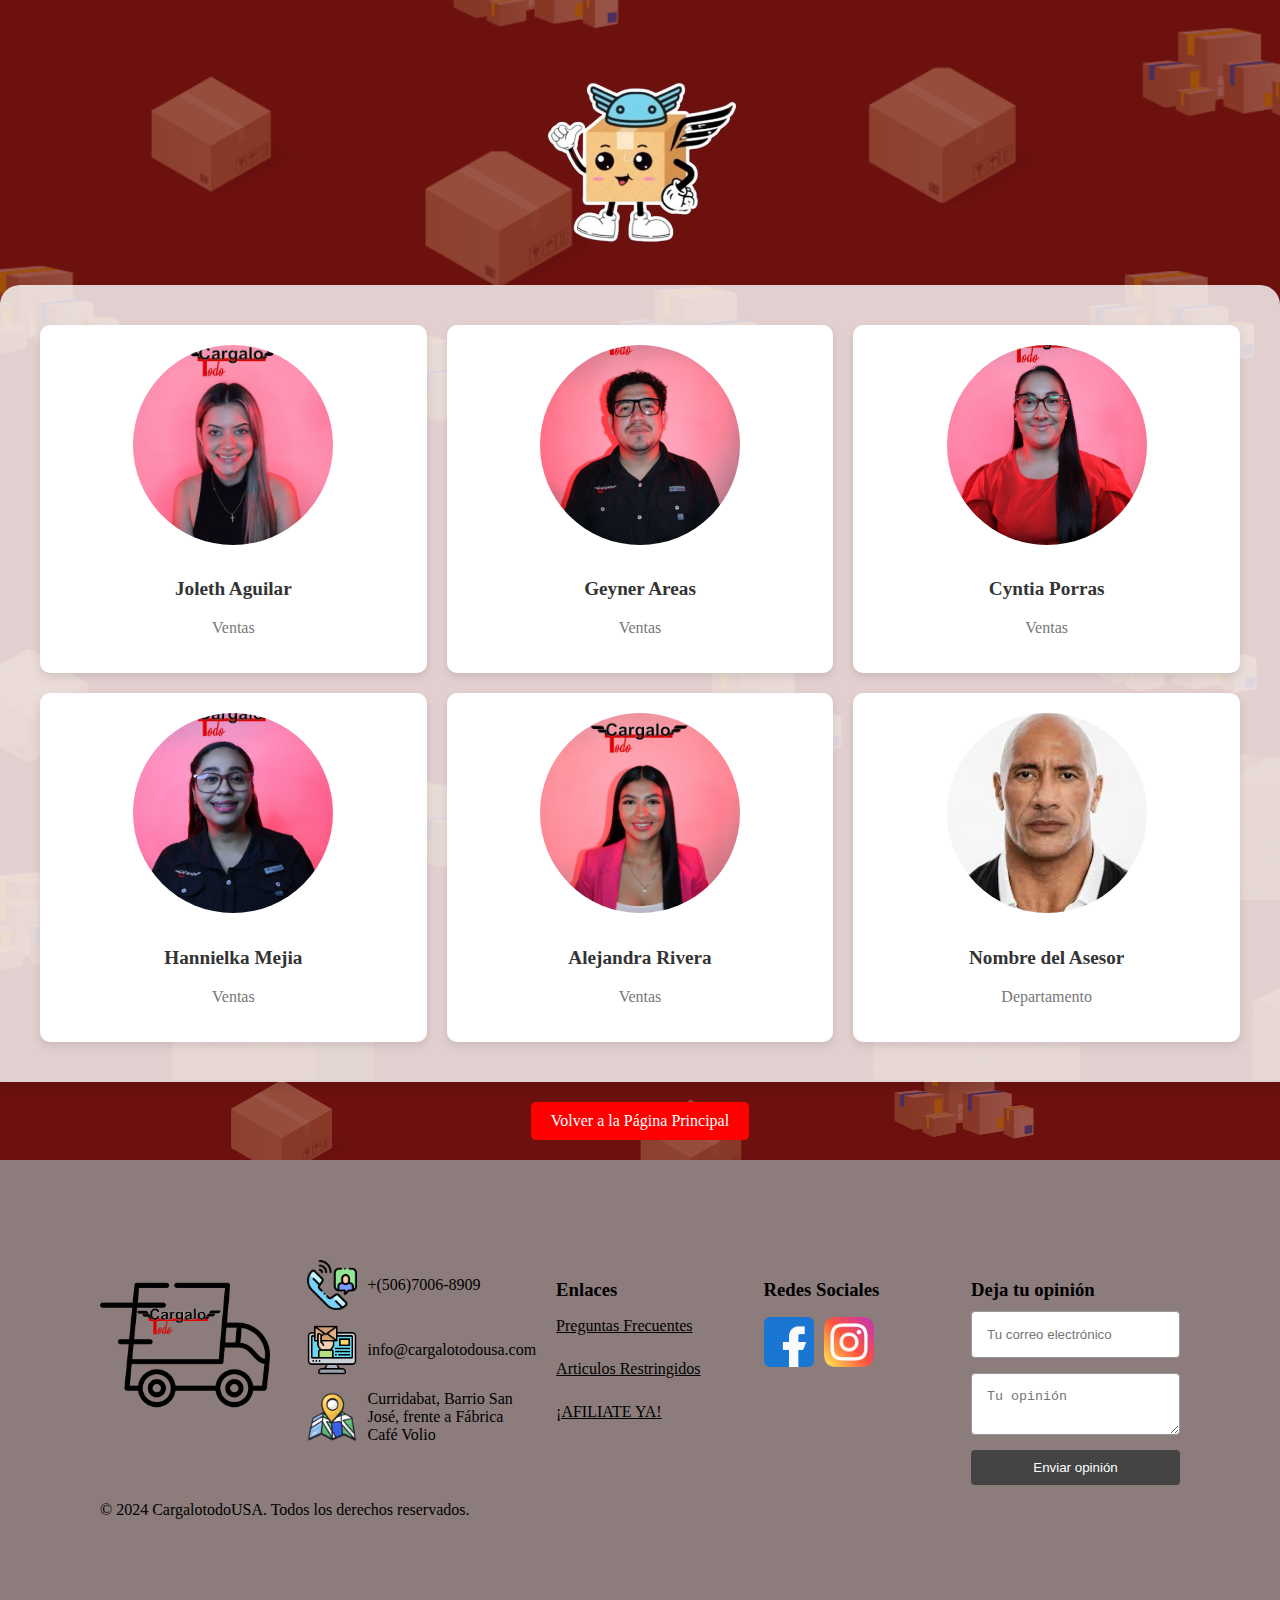
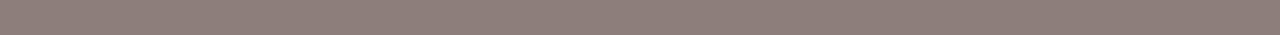
<file: asesores.html>
<!DOCTYPE html>
<html lang="en">
<head>
    <meta charset="UTF-8">
    <meta name="viewport" content="width=device-width, initial-scale=1.0">
    <title>Asesores CargalotodoUSA</title>
    <link rel="stylesheet" href="asesores.css">
    <link rel="stylesheet" href="asesoresresponsive.css">
</head>
<body>
    <div class="advisors-section">
        <div class="title-section">
            <img src="img cargalito/cargalito VERDADERO.png" alt="Logo Cargaloto" class="bouncing-logo">
        </div>
        <div class="advisors-container">
            <!-- Cards de asesores aquí -->
            <div class="advisor-card">
                <img src="img asesores/Joleth.jpg" alt="Foto de Asesor" class="advisor-photo">
                <h3 class="advisor-name">Joleth Aguilar</h3>
                <p class="advisor-department">Ventas</p>
            </div>
            <div class="advisor-card">
                <img src="img asesores/Geiner.jpg" alt="Foto de Asesor" class="advisor-photo">
                <h3 class="advisor-name">Geyner Areas</h3>
                <p class="advisor-department">Ventas</p>
            </div>
            <div class="advisor-card">
                <img src="img asesores/Cyntia.jpg" alt="Foto de Asesor" class="advisor-photo">
                <h3 class="advisor-name">Cyntia Porras</h3>
                <p class="advisor-department">Ventas</p>
            </div>
            <div class="advisor-card">
                <img src="img asesores/Hannielka.jpg" alt="Foto de Asesor" class="advisor-photo">
                <h3 class="advisor-name">Hannielka Mejia</h3>
                <p class="advisor-department">Ventas</p>
            </div>
            <div class="advisor-card">
                <img src="img asesores/alejandra.jpg" alt="Foto de Asesor" class="advisor-photo">
                <h3 class="advisor-name">Alejandra Rivera</h3>
                <p class="advisor-department">Ventas</p>
            </div>
            <div class="advisor-card">
                <img src="img asesores/descarga.jpeg" alt="Foto de Asesor" class="advisor-photo">
                <h3 class="advisor-name">Nombre del Asesor</h3>
                <p class="advisor-department">Departamento</p>
            </div>
            
        </div>
    </div>

    <a href="index.html" class="back-button" style="text-align: center;">Volver a la Página Principal</a>

    <footer class="footer">
        <div class="footer-content">
            <div class="footer-logo">
                <img src="img footer/logo con camion.png" alt="Logo" />
            </div>
            <div class="footer-contact">
                <div class="contact-item">
                    <img src="img footer/llamada-telefonica.png" alt="Teléfono" />
                    <span>+(506)7006-8909</span>
                </div>
                <div class="contact-item">
                    <img src="img footer/email.png" alt="Email" />
                    <span>info@cargalotodousa.com</span>
                </div>
                <div class="contact-item">
                    <img src="img footer/location.png" alt="Ubicación" />
                    <span>Curridabat, Barrio San José, frente a Fábrica Café Volio</span>
                </div>
            </div>
            <div class="footer-links">
                <h3>Enlaces</h3>
                <ul>
                    <li><a href="preguntas.html">Preguntas Frecuentes</a></li>
                    <li><a href="productos.html">Articulos Restringidos</a></li>
                    <li><a href="registro.html">¡AFILIATE YA!</a></li>
                </ul>
            </div>
            <div class="footer-social">
                <h3>Redes Sociales</h3>
                <ul>
                    <li><a href="https://www.facebook.com/cargalotodousa/"><img src="img footer/facebook.png" alt="Facebook" /></a></li>
                    
                    <li><a href="https://www.instagram.com/cargalotodousa/"><img src="img footer/instagram.png" alt="Instagram" /></a></li>
                </ul>
            </div>
            <div class="footer-feedback">
                <h3>Deja tu opinión</h3>
                <form id="feedback-form">
                    <input type="email" placeholder="Tu correo electrónico" required />
                    <textarea placeholder="Tu opinión" required></textarea>
                    <button type="submit">Enviar opinión</button>
                </form>
            </div>
        </div>
        <div class="footer-copyright">
            <p>© 2024 CargalotodoUSA. Todos los derechos reservados.</p>
        </div>
    </footer>
</body>
</html>
</file>
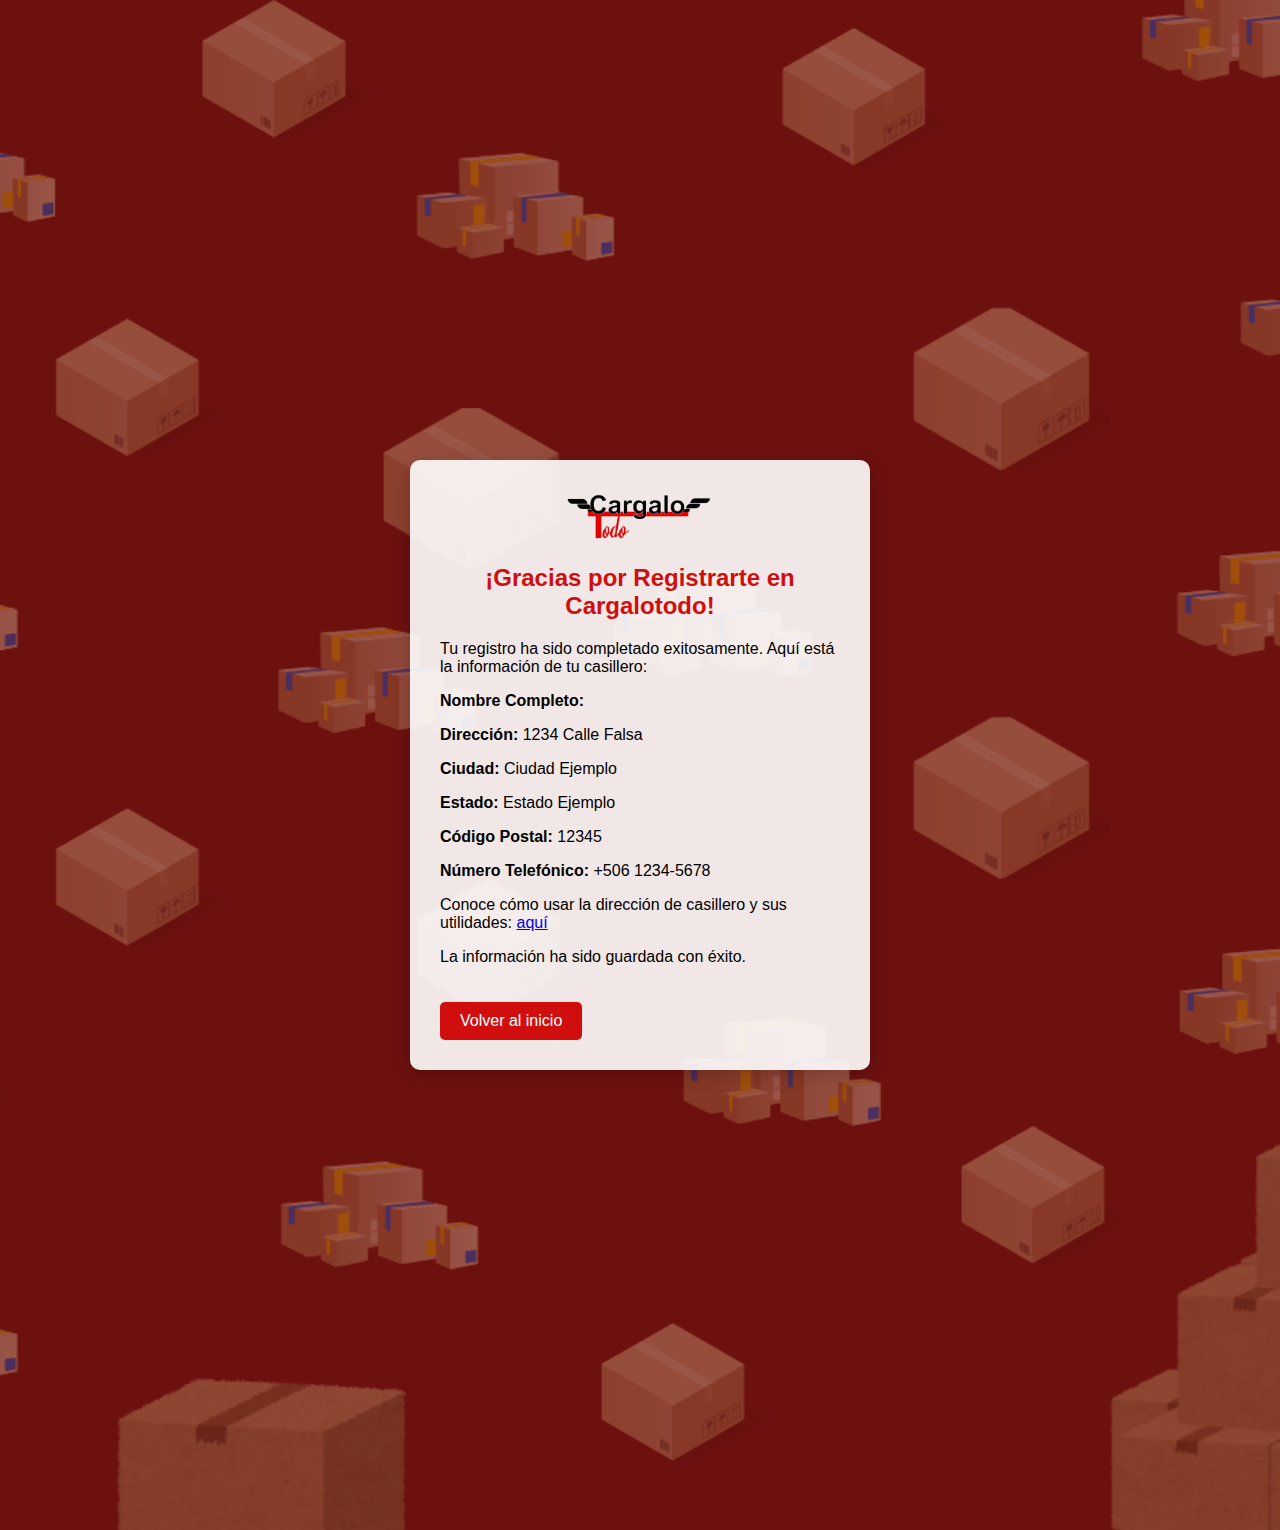
<file: confirmacion.html>
<!DOCTYPE html>
<html lang="es">
<head>
    <meta charset="UTF-8">
    <meta name="viewport" content="width=device-width, initial-scale=1.0">
    <title>Confirmación - Paso 4</title>
    <link rel="stylesheet" href="iniciosesion.css">
    <link rel="stylesheet" href="iniciosesionresponsive.css">
</head>
<body>
    <div class="login-container">
        <a href="index.html"><img src="img LOGO/LOGO-CARGA-TODO-28nov19 (1).png" alt="Logo de la Empresa" class="company-logo"></a>
        <h2>¡Gracias por Registrarte en Cargalotodo!</h2>

        <p>Tu registro ha sido completado exitosamente. Aquí está la información de tu casillero:</p>
        <div class="casillero-info">
            <p><strong>Nombre Completo:</strong> <span id="userFullName"></span></p>
            <p><strong>Dirección:</strong> 1234 Calle Falsa</p>
            <p><strong>Ciudad:</strong> Ciudad Ejemplo</p>
            <p><strong>Estado:</strong> Estado Ejemplo</p>
            <p><strong>Código Postal:</strong> 12345</p>
            <p><strong>Número Telefónico:</strong> +506 1234-5678</p>
        </div>

        <p>Conoce cómo usar la dirección de casillero y sus utilidades: <a href="preguntas.html">aquí</a></p>
        <p>La información ha sido guardada con éxito.</p>

        <a href="iniciosesion.html" class="volver">Volver al inicio</a>
    </div>

    <script src=>
        // Recuperar los datos del usuario de localStorage
const userData = JSON.parse(localStorage.getItem('userData'));

if (userData) {
    // Mostrar el nombre completo del usuario
    document.getElementById('userFullName').innerText = `${userData.firstName} ${userData.lastName1} ${userData.lastName2}`;
}

document.getElementById('returnHome').addEventListener('click', function() {
    window.location.href = 'index.html';
});
    </script>
    
</body>
</html>
</file>
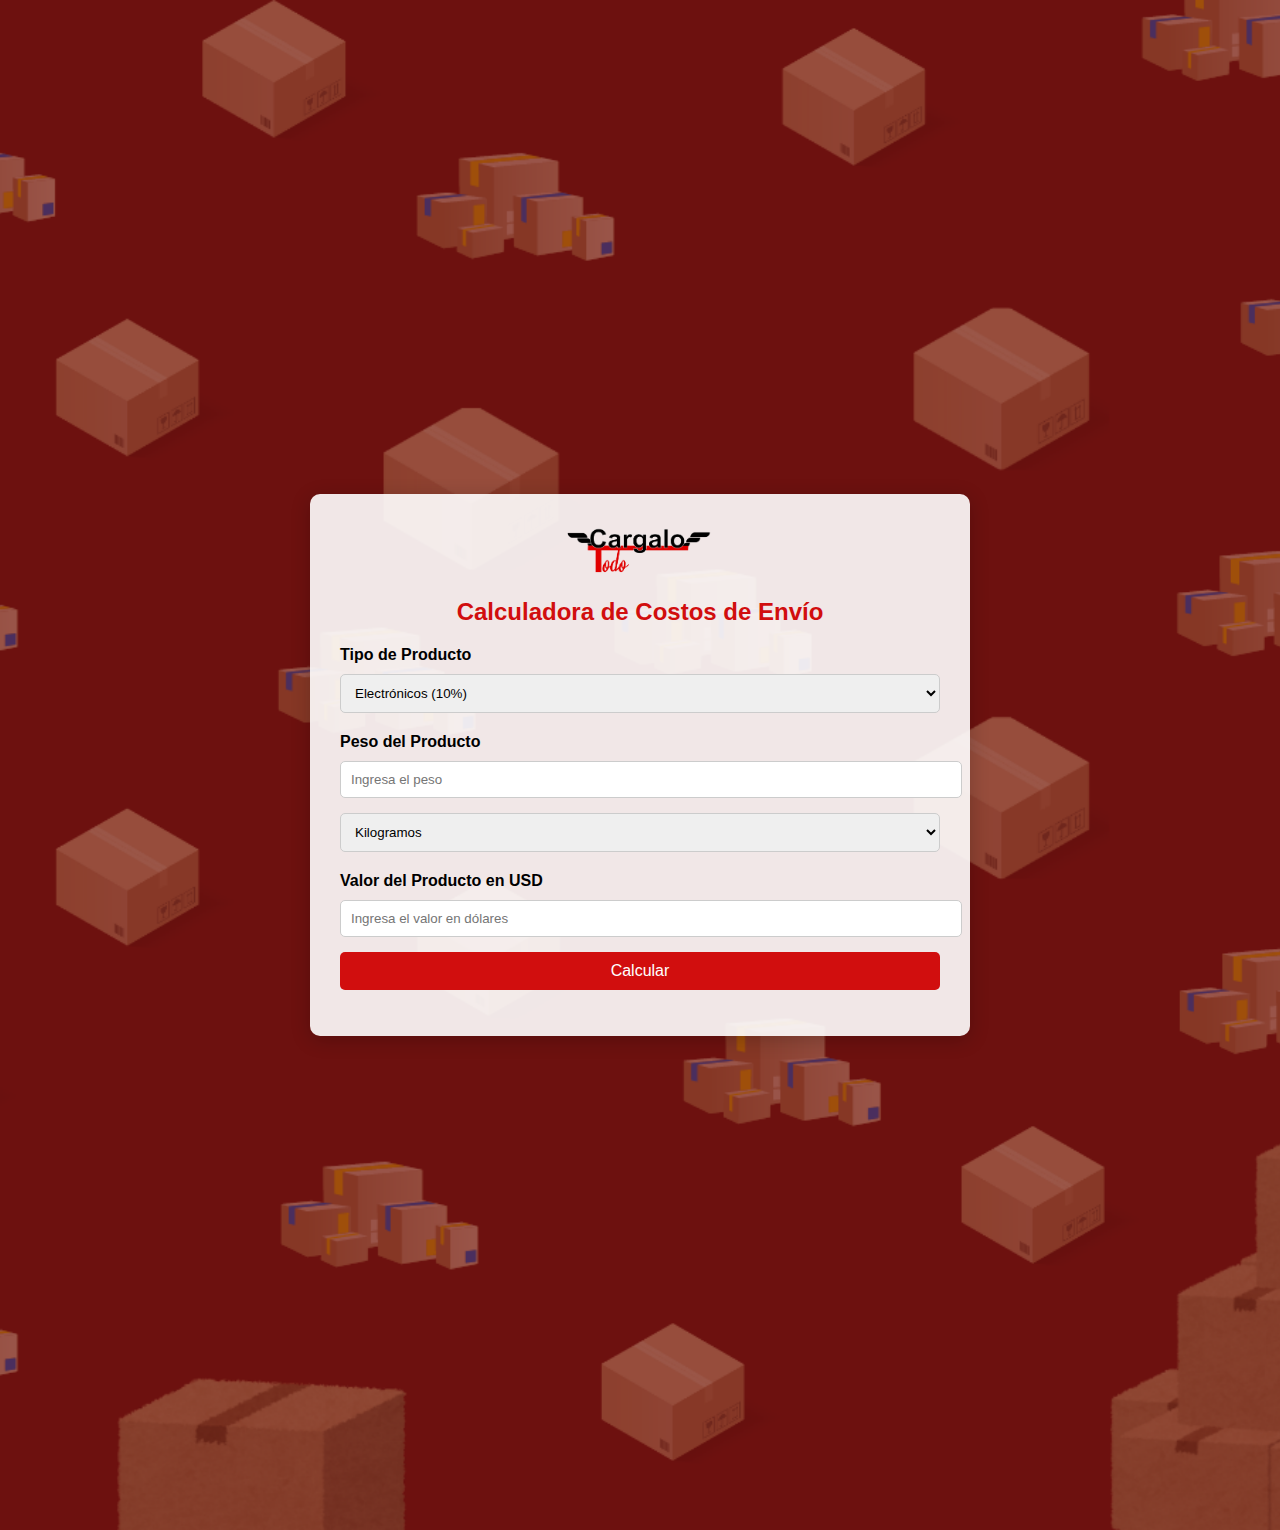
<file: cotizar.html>
<!DOCTYPE html>
<html lang="es">
<head>
    <meta charset="UTF-8">
    <meta name="viewport" content="width=device-width, initial-scale=1.0">
    <title>Calculadora de Envío</title>
    <link rel="stylesheet" href="iniciosesion.css">
    <link rel="stylesheet" href="iniciosesionresponsive.css">
    <style>
        
    </style>
</head>
<body>

    

    <!-- Calculadora de Envío -->
    <div class="calculator-container">
        <a href="ofc.html"><img src="img LOGO/LOGO-CARGA-TODO-28nov19 (1).png" alt="Logo de la Empresa" class="company-logo"></a>
        <h2>Calculadora de Costos de Envío</h2>
        <form id="shippingCalculator">
            <div class="form-group">
                <label for="productType">Tipo de Producto</label>
                <select id="productType">
                    <option value="10">Electrónicos (10%)</option>
                    <option value="15">Ropa (15%)</option>
                    <option value="20">Calzado (20%)</option>
                    <option value="25">Juguetes (25%)</option>
                    <option value="30">Herramientas (30%)</option>
                    <!-- Agrega más opciones según necesites -->
                </select>
            </div>

            <div class="form-group">
                <label for="weight">Peso del Producto</label>
                <input type="number" id="weight" placeholder="Ingresa el peso" min="0" step="any" required>
                <select id="weightUnit">
                    <option value="kg">Kilogramos</option>
                    <option value="lb">Libras</option>
                </select>
            </div>

            <div class="form-group">
                <label for="productValue">Valor del Producto en USD</label>
                <input type="number" id="productValue" placeholder="Ingresa el valor en dólares" min="0" step="any" required>
            </div>

            <button type="button" onclick="calculateShipping()">Calcular</button>

            <p id="result" class="message"></p>
        </form>
    </div>

    <!-- Footer -->
   

    <script>
        function calculateShipping() {
    const productType = document.getElementById('productType').value;
    let weight = parseFloat(document.getElementById('weight').value);
    const weightUnit = document.getElementById('weightUnit').value;
    const productValue = parseFloat(document.getElementById('productValue').value);

    // Convertir peso a kilogramos si está en libras
    if (weightUnit === 'lb') {
        weight = weight * 0.453592; // 1 libra = 0.453592 kilogramos
    }

    const taxRate = parseFloat(productType) / 100;
    const shippingCost = (weight * 10) + (productValue * taxRate); // Fórmula para el costo de envío

    // Asegúrate de que esta línea esté correcta
    document.getElementById('result').innerText = `Costo estimado de envío: $${shippingCost.toFixed(2)} USD`;
}
    </script>
</body>
</html>
</file>
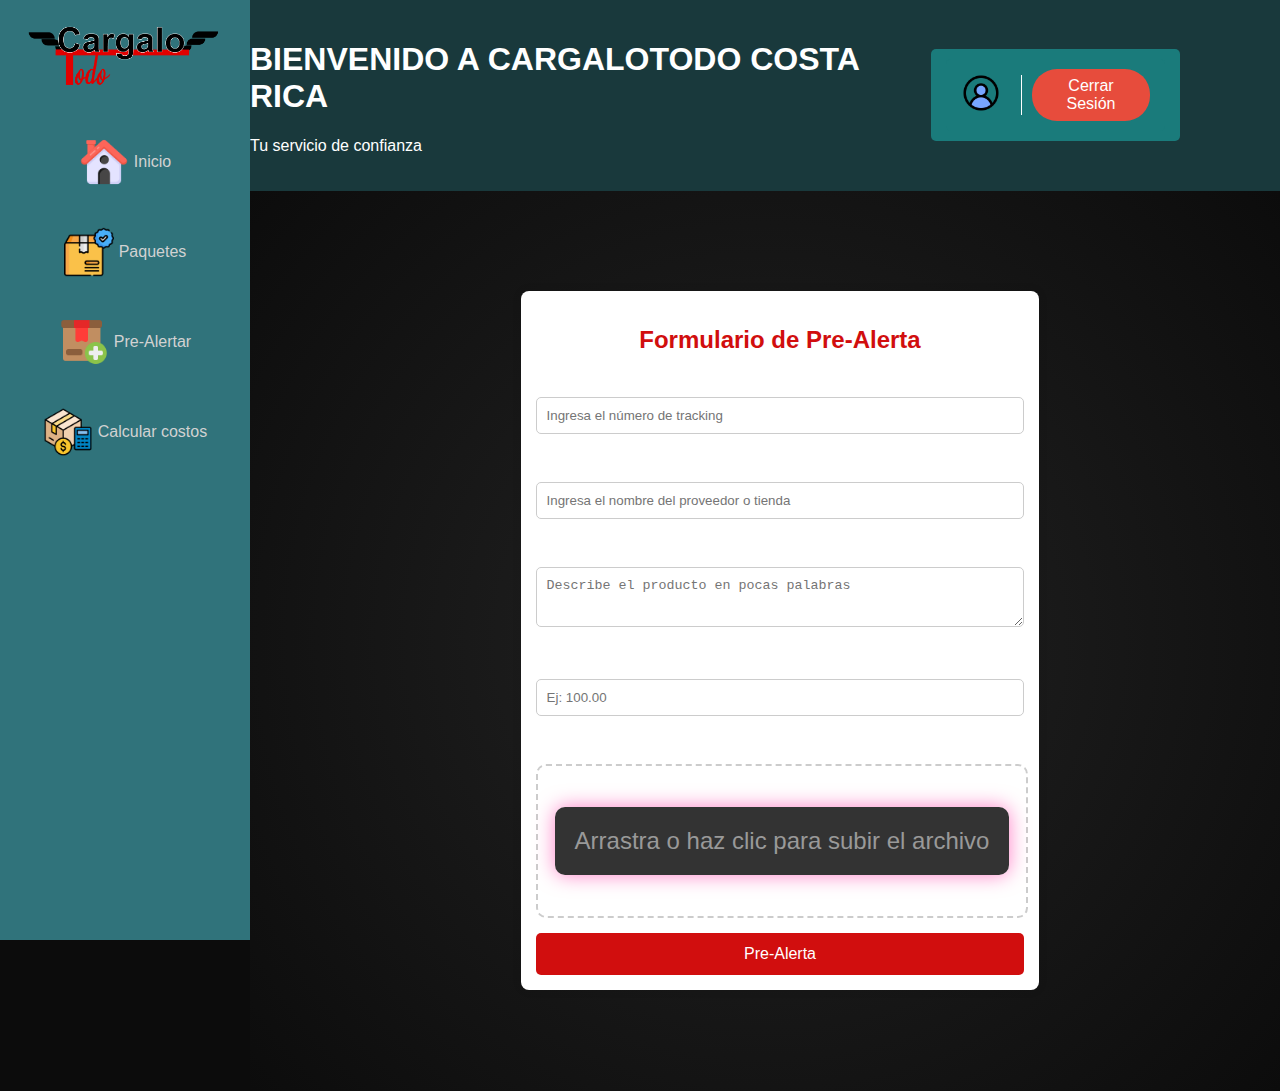
<file: futurista.html>
<!DOCTYPE html>
<html lang="en">
<head>
  <meta charset="UTF-8">
  <meta name="viewport" content="width=device-width, initial-scale=1.0">
  <title>Futuristic Tracking</title>
  <link rel="stylesheet" href="futurista.css">
</head>
<body>
   <!-- parte de arriba -->
   <div class="contact-bar">
       <div class="welcome-text">
           <h1 >BIENVENIDO A CARGALOTODO COSTA RICA</h1>
           <p>Tu servicio de confianza</p>
       </div>
       <div class="user-info">
        <div class="user-info">
          <div class="user-details" onclick="window.location.href='mi_cuenta.html'"> <!-- Cambiado para que lleve a "mi cuenta" -->
              <img src="img paginauser/user.png" alt="User Photo" class="user-photo">
              <span></span>
          </div>
          <div class="separator"></div>
          <button class="logout-button" onclick="confirmLogout()">Cerrar Sesión</button> <!-- Cambiado para usar confirmLogout -->
      </div>
       </div>
   </div>

    <div class="side-navbar">
        <!-- Logo en la parte superior -->
        <div class="navbar-logo">
          <img src="img LOGO/LOGO-CARGA-TODO-28nov19 (1).png" alt="Logo">
        </div>
        <!-- Opciones del menú -->
        <div class="navbar-item">
          <img src="img paginauser/casa seccion inicio.png" alt="Home">
          <span>Inicio</span>
        </div>
        <div class="navbar-item">
          <img src="img paginauser/paquete seccion.png" alt="Tracking">
          <span>Paquetes</span>
        </div>
        <div class="navbar-item">
          <img src="img paginauser/prealertar seccion.png" alt="History">
          <span>Pre-Alertar</span>
        </div>
        <div class="navbar-item">
          <img src="img paginauser/cotizar.png" alt="Help">
          <span>Calcular costos</span>
        </div>
      </div>
      

  <div class="content">
    <section class="robot-section" id="home">
      <div class="robot-text">
        <div class="form-container">
          <h2>Formulario de Pre-Alerta</h2>
          
              <label for="tracking">Número de Tracking</label>
              <input type="text" id="tracking" name="tracking" placeholder="Ingresa el número de tracking" required>
  
              <label for="proveedor">Proveedor o Tienda de Compra</label>
              <input type="text" id="proveedor" name="proveedor" placeholder="Ingresa el nombre del proveedor o tienda" required>
  
              <label for="descripcion">Breve Descripción del Producto</label>
              <textarea id="descripcion" name="descripcion" placeholder="Describe el producto en pocas palabras" required></textarea>
  
              <label for="valor">Valor Declarado (en dólares)</label>
              <input type="number" id="valor" name="valor" placeholder="Ej: 100.00" step="0.01" required>
  
              <form action="#" method="post" enctype="multipart/form-data">
                  <label for="factura">Subir Documento/Foto de Factura</label>
                  <div class="file-upload">
                      <input type="file" id="factura" name="factura" accept=".jpg, .jpeg, .png, .pdf" required onchange="previewImage(event)">
                      <p>Arrastra o haz clic para subir el archivo</p>
                  </div>
                  
                  <!-- Vista previa de la imagen -->
                  <img id="preview" alt="Vista previa de la imagen"/>
      
  
              <button type="submit">Pre-Alerta</button>
          </form>
      </div>
  
      <script>
          // Función para mostrar la vista previa de la imagen seleccionada
          function previewImage(event) {
              var preview = document.getElementById('preview');
              var file = event.target.files[0];
              var reader = new FileReader();
  
              reader.onload = function() {
                  preview.src = reader.result;
                  preview.style.display = 'block';
              };
  
              if (file) {
                  reader.readAsDataURL(file);
              }
          }
      </script>

      </div>
    </section>
  </div>
  <script src="futurista.js"></script>
</body>
</html>
</file>
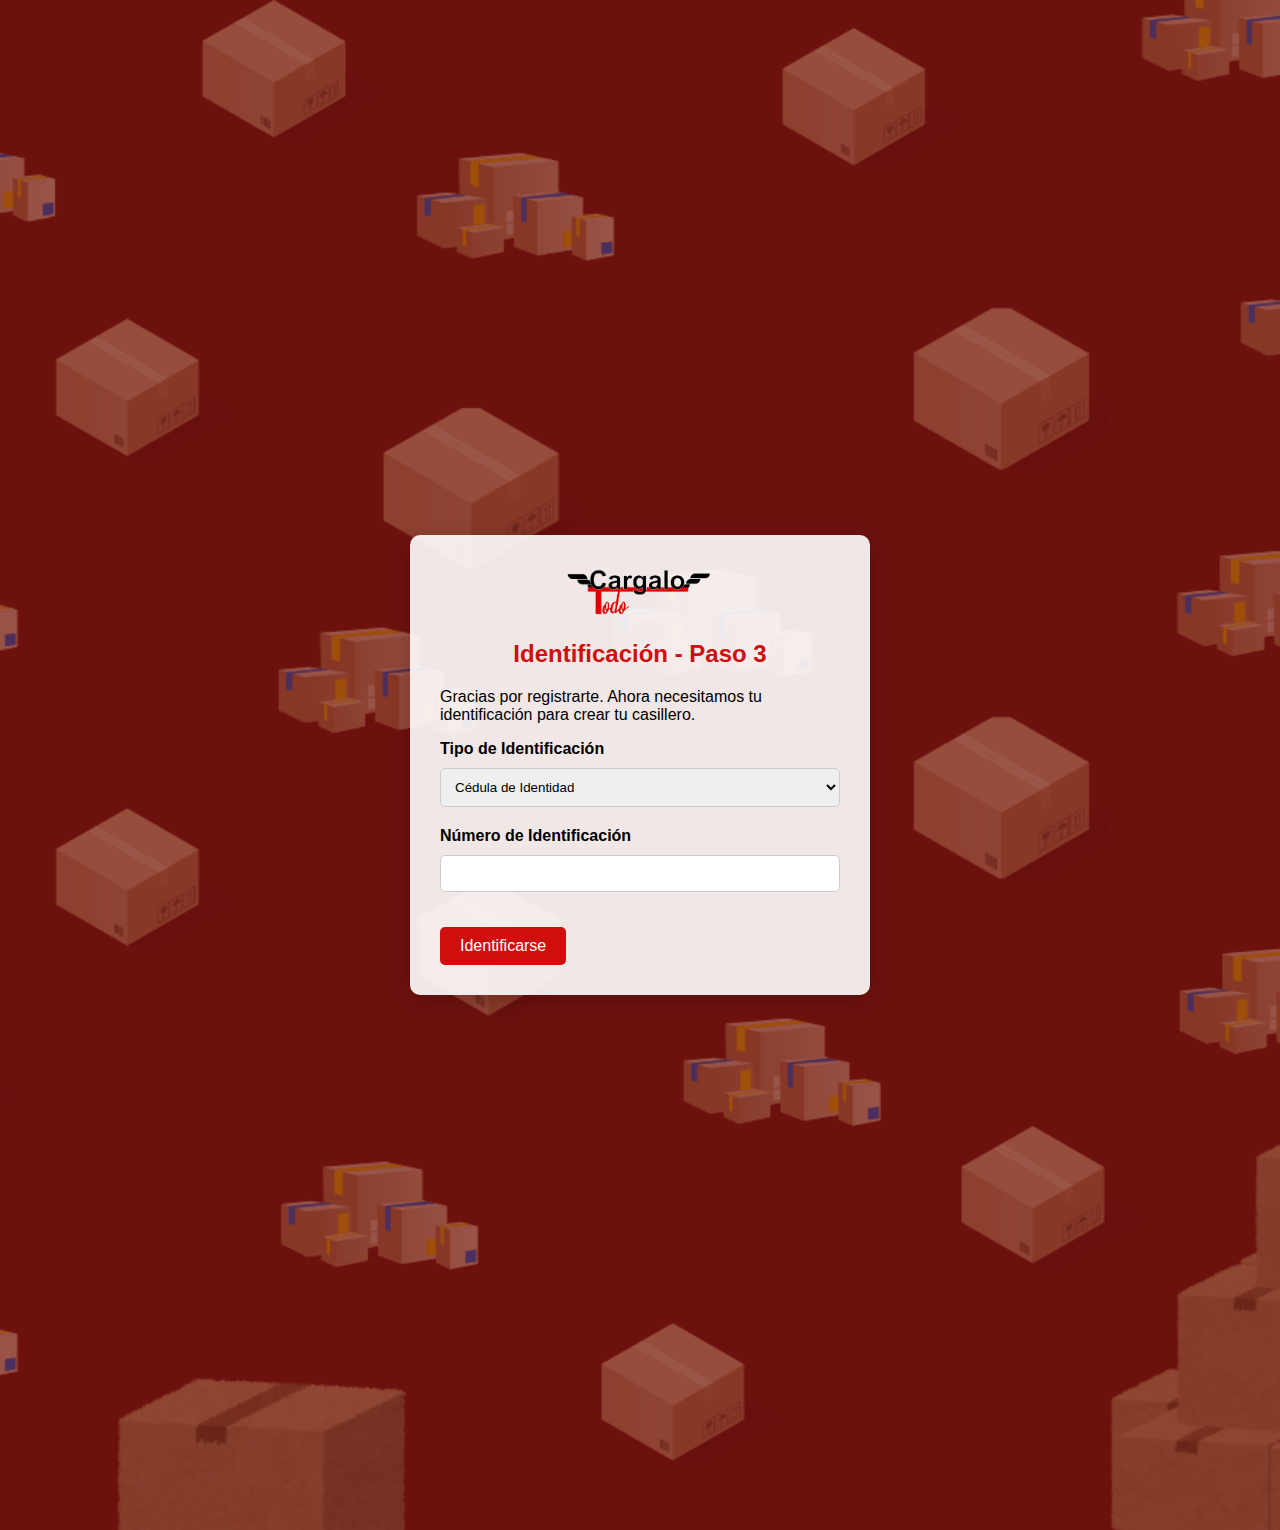
<file: identificacion.html>
<!DOCTYPE html>
<html lang="es">
<head>
    <meta charset="UTF-8">
    <meta name="viewport" content="width=device-width, initial-scale=1.0">
    <title>Identificación - Paso 3</title>
    <link rel="stylesheet" href="iniciosesion.css">
    <link rel="stylesheet" href="iniciosesionresponsive.css">
</head>
<body>
    <div class="login-container">
        <a href="index.html"><img src="img LOGO/LOGO-CARGA-TODO-28nov19 (1).png" alt="Logo de la Empresa" class="company-logo"></a>
        <h2>Identificación - Paso 3</h2>
        <p>Gracias por registrarte. Ahora necesitamos tu identificación para crear tu casillero.</p>

        <div class="form-group">
            <label for="idType">Tipo de Identificación</label>
            <select id="idType" required>
                <option value="cedula">Cédula de Identidad</option>
                <option value="residencia">Cédula de Residencia</option>
                <option value="pasaporte">Pasaporte</option>
            </select>
        </div>

        <div class="form-group">
            <label for="idNumber">Número de Identificación</label>
            <input type="text" id="idNumber" required>
            <span id="error-message" class="error-message" style="color: red; display: none;"></span>
        </div>

        <a href="#" class="identificar">Identificarse</a>
    </div>
    <script>
        document.querySelector('.identificar').addEventListener('click', function(event) {
    event.preventDefault(); // Evita que se navegue a la página inmediatamente

    const idType = document.getElementById('idType').value;
    const idNumber = document.getElementById('idNumber').value.trim();
    let isValid = false;
    let message = '';
    const errorMessageElement = document.getElementById('error-message');

    // Limpiar mensajes anteriores
    errorMessageElement.textContent = '';
    errorMessageElement.style.display = 'none';

    // Validar el número de identificación según el tipo seleccionado
    if (idType === 'cedula') {
        // Cédula de Identidad: 9 dígitos
        if (/^\d{9}$/.test(idNumber)) {
            isValid = true;
        } else {
            message = 'La cédula de identidad debe tener 9 dígitos.';
        }
    } else if (idType === 'residencia') {
        // Cédula de Residencia: 11 o 12 dígitos
        if (/^\d{11,12}$/.test(idNumber)) {
            isValid = true;
        } else {
            message = 'La cédula de residencia debe tener 11 o 12 dígitos.';
        }
    } else if (idType === 'pasaporte') {
        // Pasaporte: 7 a 9 caracteres alfanuméricos
        if (/^[a-zA-Z0-9]{7,9}$/.test(idNumber)) {
            isValid = true;
        } else {
            message = 'El pasaporte debe tener entre 7 y 9 caracteres alfanuméricos.';
        }
    }

    // Mostrar mensaje de error o permitir avanzar
    if (isValid) {
        // Redirigir a la siguiente página (cambiar la URL si es necesario)
        window.location.href = 'confirmacion.html'; // Cambiar a la URL deseada
    } else {
        errorMessageElement.textContent = message;
        errorMessageElement.style.display = 'block'; // Mostrar el mensaje de error
        document.getElementById('idNumber').focus(); // Poner el foco en el input
    }
});
    </script>
</body>
</html>
</file>
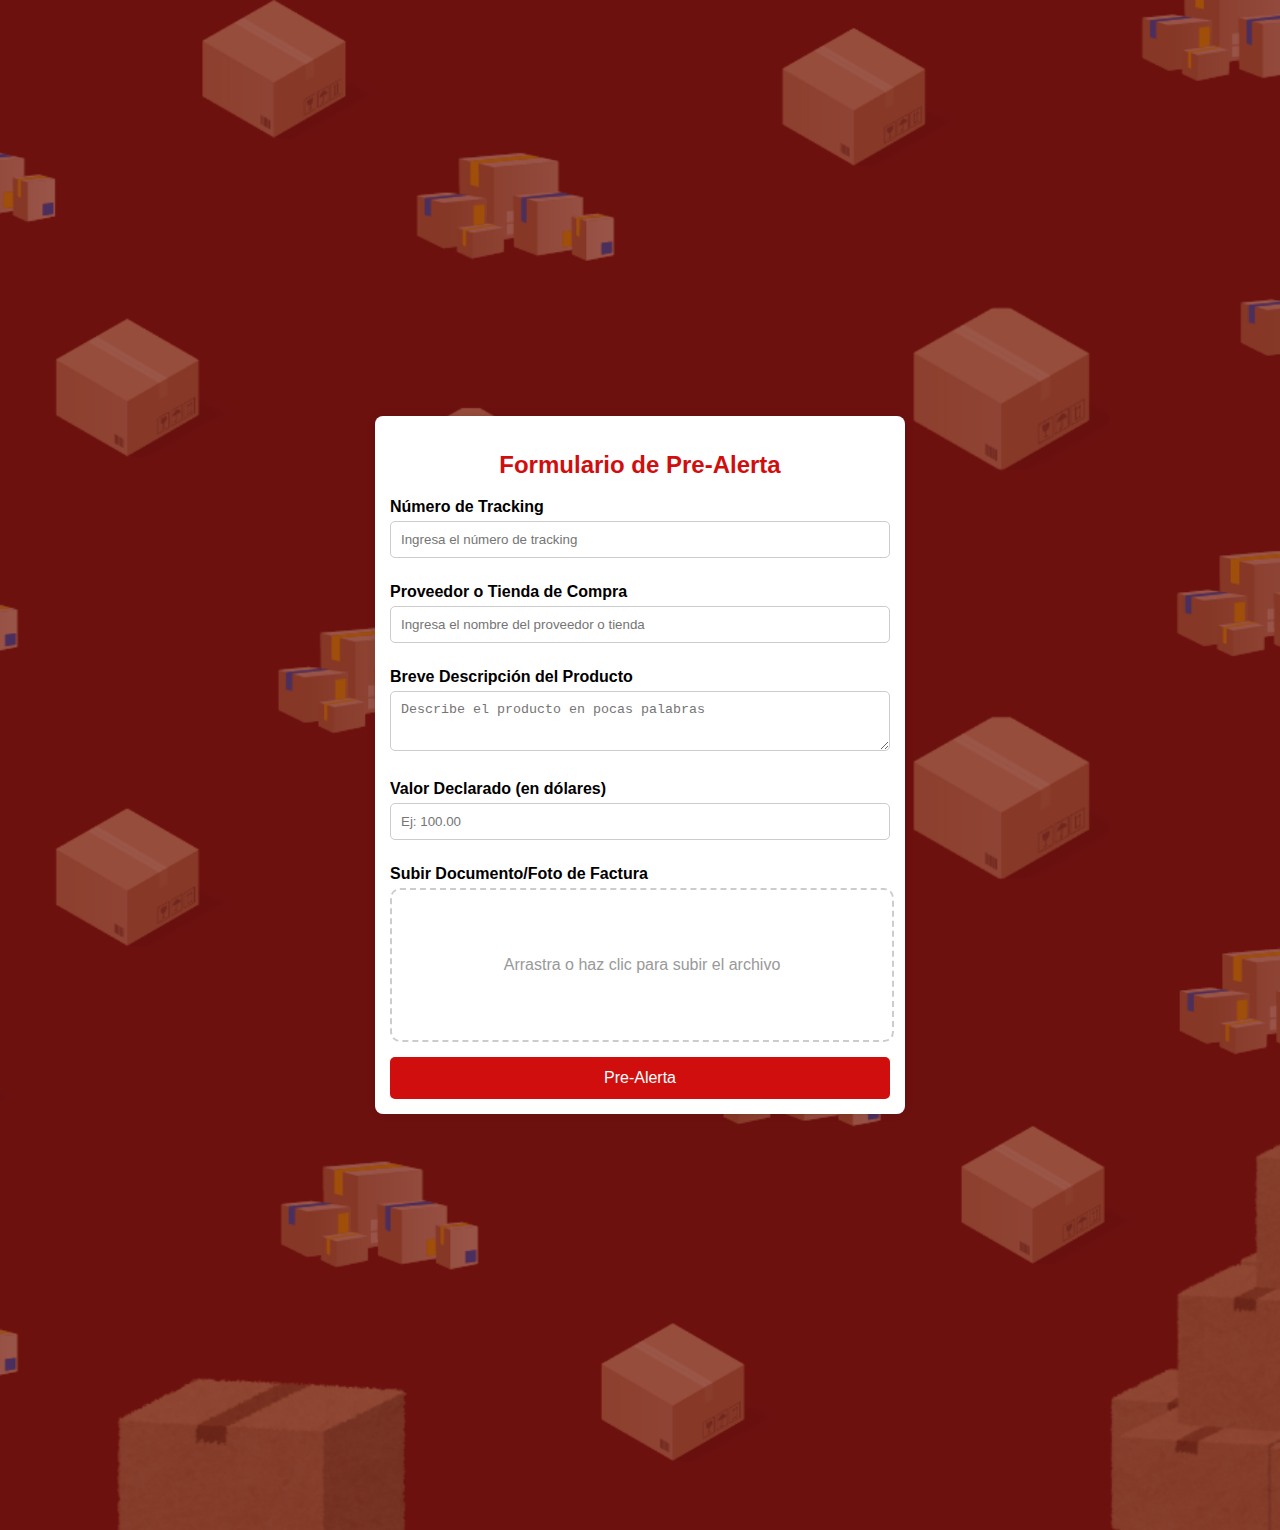
<file: prealerta.html>
<!DOCTYPE html>
<html lang="es">
<head>
    <meta charset="UTF-8">
    <meta name="viewport" content="width=device-width, initial-scale=1.0">
    <title>Formulario de Pre-Alerta</title>
    <link rel="stylesheet" href="prealerta.css">
    
</head>
<body>
    
    <div class="form-container">
        <h2>Formulario de Pre-Alerta</h2>
        
            <label for="tracking">Número de Tracking</label>
            <input type="text" id="tracking" name="tracking" placeholder="Ingresa el número de tracking" required>

            <label for="proveedor">Proveedor o Tienda de Compra</label>
            <input type="text" id="proveedor" name="proveedor" placeholder="Ingresa el nombre del proveedor o tienda" required>

            <label for="descripcion">Breve Descripción del Producto</label>
            <textarea id="descripcion" name="descripcion" placeholder="Describe el producto en pocas palabras" required></textarea>

            <label for="valor">Valor Declarado (en dólares)</label>
            <input type="number" id="valor" name="valor" placeholder="Ej: 100.00" step="0.01" required>

            <form action="#" method="post" enctype="multipart/form-data">
                <label for="factura">Subir Documento/Foto de Factura</label>
                <div class="file-upload">
                    <input type="file" id="factura" name="factura" accept=".jpg, .jpeg, .png, .pdf" required onchange="previewImage(event)">
                    <p>Arrastra o haz clic para subir el archivo</p>
                </div>
                
                <!-- Vista previa de la imagen -->
                <img id="preview" alt="Vista previa de la imagen"/>
    

            <button type="submit">Pre-Alerta</button>
        </form>
    </div>

    <script>
        // Función para mostrar la vista previa de la imagen seleccionada
        function previewImage(event) {
            var preview = document.getElementById('preview');
            var file = event.target.files[0];
            var reader = new FileReader();

            reader.onload = function() {
                preview.src = reader.result;
                preview.style.display = 'block';
            };

            if (file) {
                reader.readAsDataURL(file);
            }
        }
    </script>

</body>
</html>
</file>
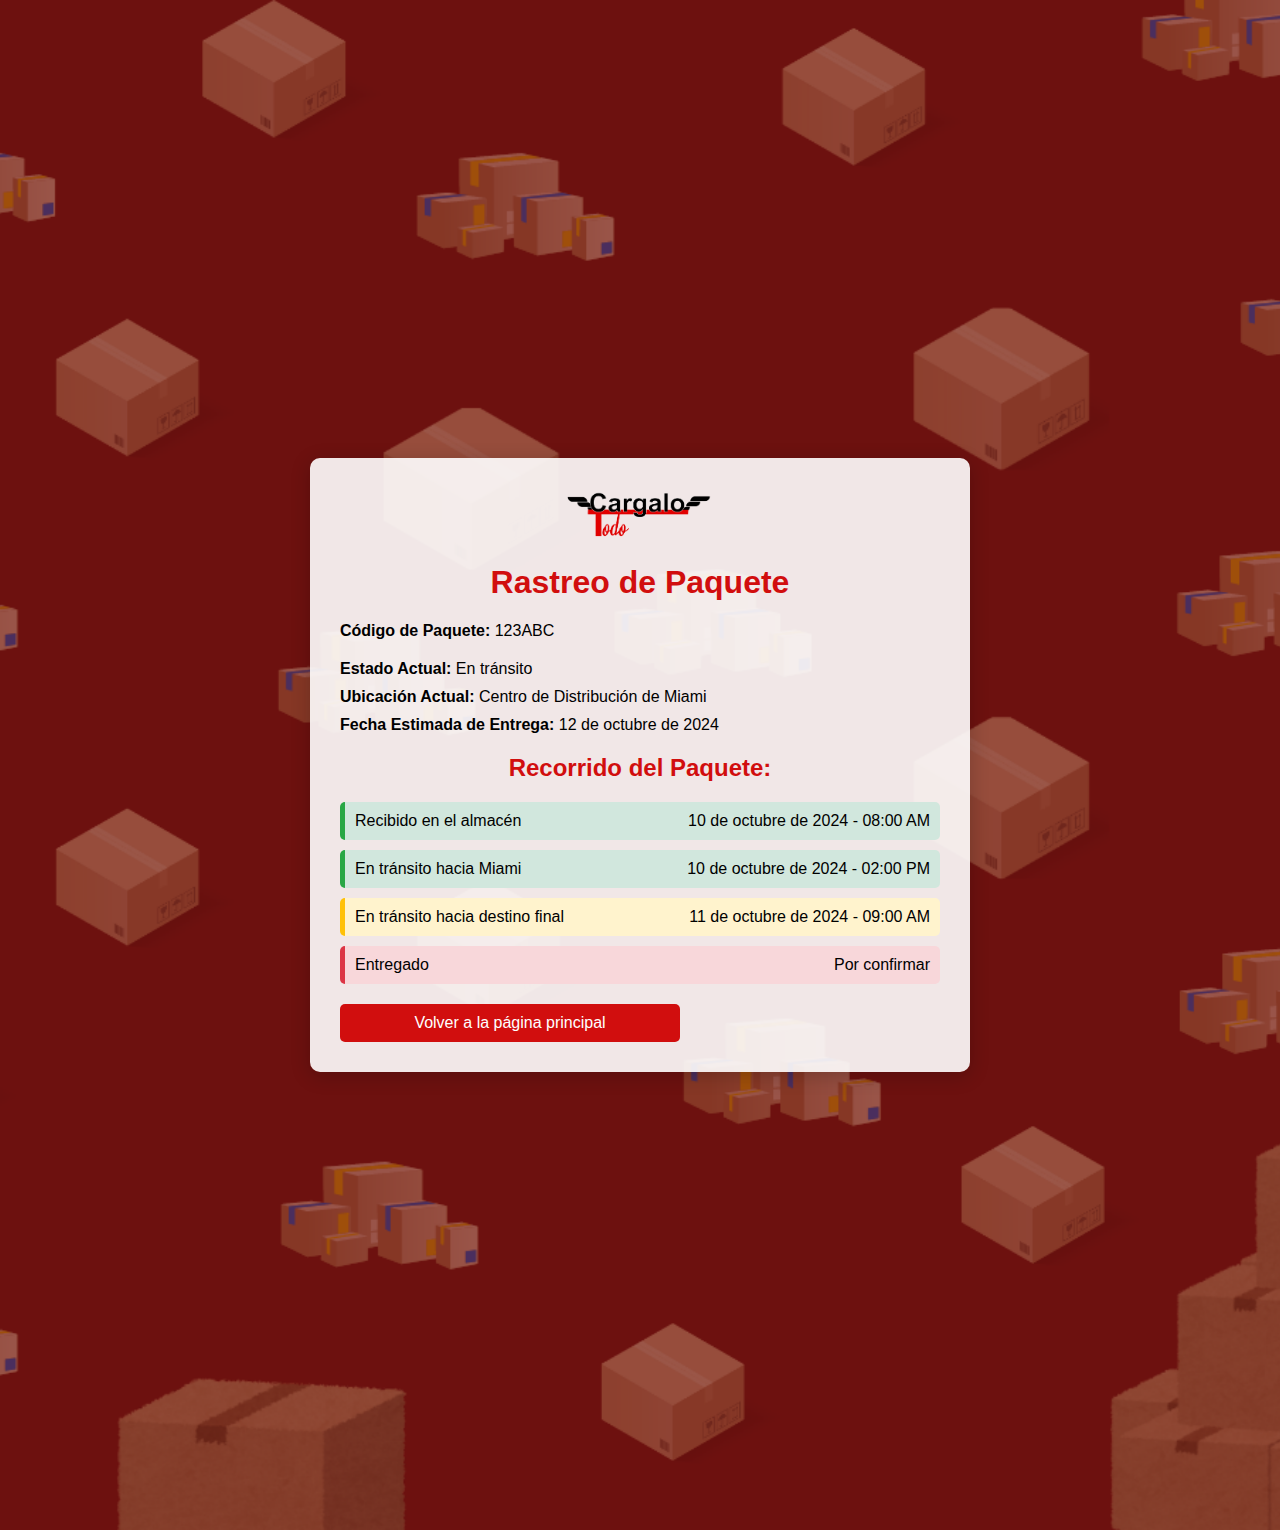
<file: rastreo.html>
<!DOCTYPE html>
<html lang="es">
<head>
    <meta charset="UTF-8">
    <meta name="viewport" content="width=device-width, initial-scale=1.0">
    <title>Rastreo de Paquete</title>
    <link rel="stylesheet" href="iniciosesion.css">
    <link rel="stylesheet" href="iniciosesionresponsive.css">
    <style>
       
    </style>
</head>
<body>

    <!-- Barra de navegación -->
    

    <!-- Contenedor principal del rastreo -->
    <div class="tracking-container">
        <a href="index.html"><img src="img LOGO/LOGO-CARGA-TODO-28nov19 (1).png" alt="Logo de la Empresa" class="company-logo"></a>
        <h1>Rastreo de Paquete</h1>
        <p><strong>Código de Paquete:</strong> 123ABC</p>

        <!-- Estado del paquete -->
        <div class="status">
            <p><strong>Estado Actual:</strong> En tránsito</p>
            <p><strong>Ubicación Actual:</strong> Centro de Distribución de Miami</p>
            <p><strong>Fecha Estimada de Entrega:</strong> 12 de octubre de 2024</p>
        </div>

        <!-- Recorrido del paquete -->
        <h2>Recorrido del Paquete:</h2>
        <ul class="tracking-steps">
            <li class="complete">
                <span>Recibido en el almacén</span>
                <span>10 de octubre de 2024 - 08:00 AM</span>
            </li>
            <li class="complete">
                <span>En tránsito hacia Miami</span>
                <span>10 de octubre de 2024 - 02:00 PM</span>
            </li>
            <li class="in-progress">
                <span>En tránsito hacia destino final</span>
                <span>11 de octubre de 2024 - 09:00 AM</span>
            </li>
            <li class="pending">
                <span>Entregado</span>
                <span>Por confirmar</span>
            </li>
        </ul>

        <!-- Botón para volver -->
        <a href="index.html" class="go-back">Volver a la página principal</a>
    </div>

</body>
</html>
</file>
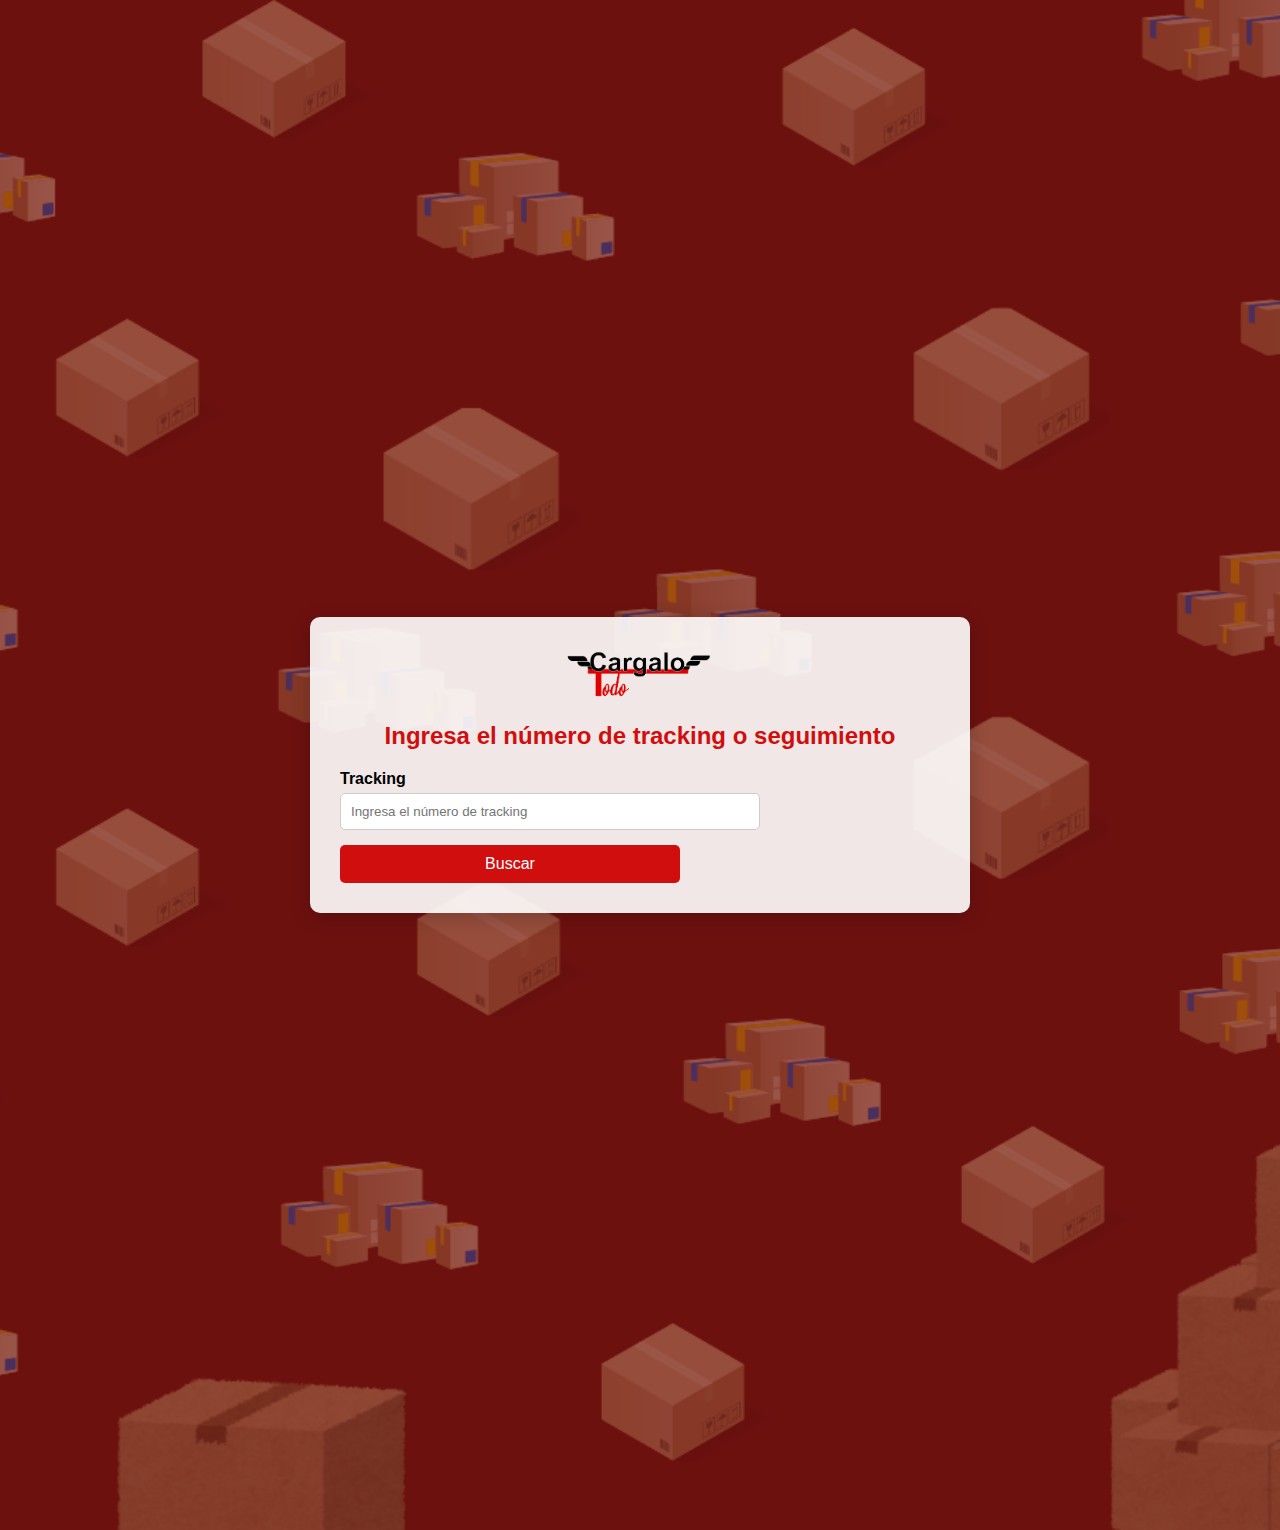
<file: rastreocodigo.html>
<!DOCTYPE html>
<html lang="es">
<head>
    <meta charset="UTF-8">
    <meta name="viewport" content="width=device-width, initial-scale=1.0">
    <link rel="stylesheet" href="iniciosesion.css">
    <link rel="stylesheet" href="iniciosesionresponsive.css"> <!-- Manteniendo el CSS base -->
    <title>Seguimiento de Paquetes</title>
    <style>
        /* Estilos específicos para esta página */
       
    </style>
</head>
<body>


    <!-- Contenedor para el formulario de seguimiento -->
    <div class="tracking-container">
        <a href="index.html"><img src="img LOGO/LOGO-CARGA-TODO-28nov19 (1).png" alt="Logo de la Empresa" class="company-logo"></a>
        <h2>Ingresa el número de tracking o seguimiento</h2>
        <form action="rastreo_prueba.html" method="get">
            <label for="tracking">Tracking</label>
            <input type="text" id="tracking" name="tracking" placeholder="Ingresa el número de tracking" required>
            <a href="rastreo.html" class="buscar">Buscar</a>
        </form>
    </div>

</body>
</html>
</file>
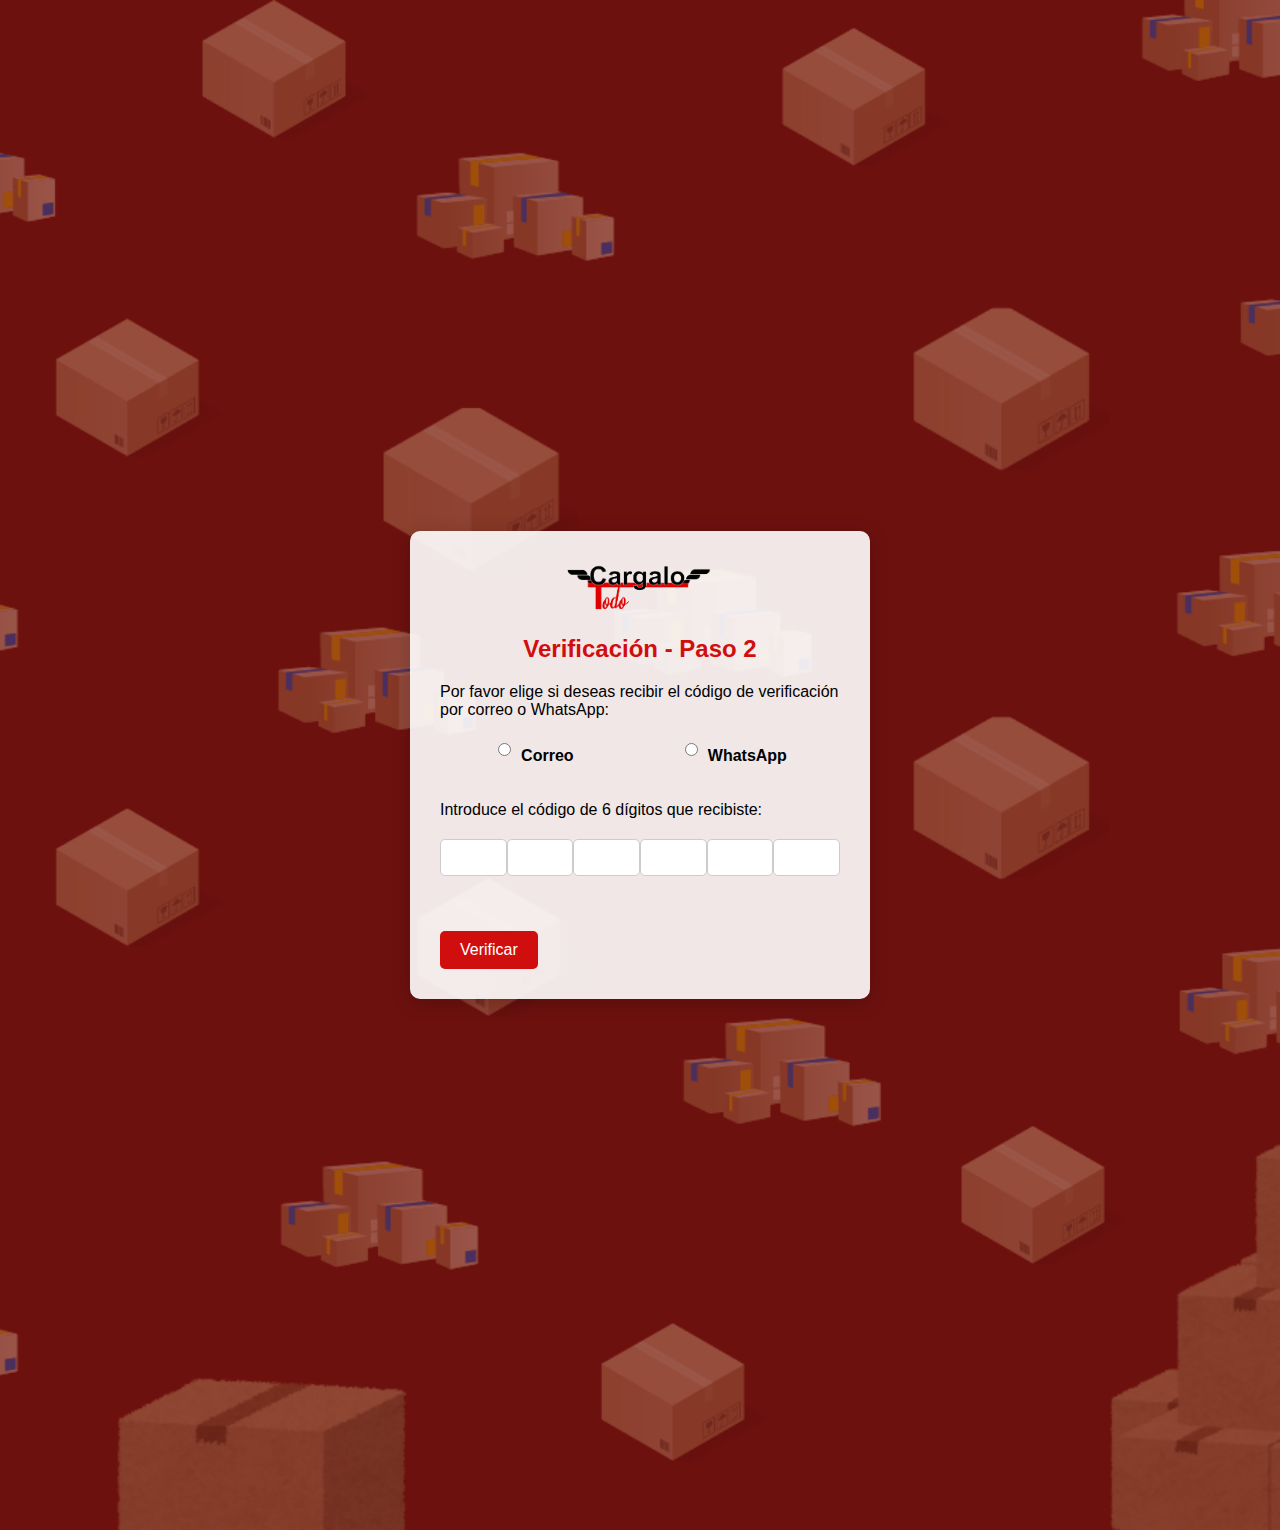
<file: verificacion.html>
<!DOCTYPE html>
<html lang="es">
<head>
    <meta charset="UTF-8">
    <meta name="viewport" content="width=device-width, initial-scale=1.0">
    <title>Verificación - Paso 2</title>
    <link rel="stylesheet" href="iniciosesion.css">
    <link rel="stylesheet" href="iniciosesionresponsive.css">
</head>
<body>
    <div class="login-container">
        <a href="index.html"><img src="img LOGO/LOGO-CARGA-TODO-28nov19 (1).png" alt="Logo de la Empresa" class="company-logo"></a>
        <h2>Verificación - Paso 2</h2>
        <p>Por favor elige si deseas recibir el código de verificación por correo o WhatsApp:</p>
        <div class="form-group verification-methods">
            <label><input type="radio" name="verificationMethod" value="email" required> Correo</label>
            <label><input type="radio" name="verificationMethod" value="whatsapp" required> WhatsApp</label>
        </div>
        
        <p>Introduce el código de 6 dígitos que recibiste:</p>
        <div class="code-inputs">
            <input type="text" maxlength="1" class="code-input" required>
            <input type="text" maxlength="1" class="code-input" required>
            <input type="text" maxlength="1" class="code-input" required>
            <input type="text" maxlength="1" class="code-input" required>
            <input type="text" maxlength="1" class="code-input" required>
            <input type="text" maxlength="1" class="code-input" required>
        </div>
        <a href="identificacion.html" class="verificar">Verificar</a>
        <div id="message" class="message"></div>
    </div>

    <script src="registro.js"></script>
    <script>
        // Recuperar los datos de localStorage (esto asume que ya has guardado el email o teléfono en el registro)
        const userData = JSON.parse(localStorage.getItem('userData'));

        // Mostrar el mensaje correspondiente cuando se elige la opción de envío de código
        document.querySelectorAll('input[name="verificationMethod"]').forEach((radio) => {
            radio.addEventListener('change', function () {
                const selectedMethod = this.value;
                let message = '';

                if (selectedMethod === 'email') {
                    message = `El código de verificación ha sido enviado a: ${userData.email}`;
                } else if (selectedMethod === 'whatsapp') {
                    message = `El código de verificación ha sido enviado al número:${userData.countryCode} ${userData.phoneNumber}`;
                }

                alert(message);  // Mostrar mensaje al usuario
            });
        });

        // Verificar si el código ingresado es correcto y evitar avanzar si no está completo
        document.querySelector('.verificar').addEventListener('click', function (event) {
            event.preventDefault();

            // Obtener los inputs donde el usuario ingresa el código
            const codeInputs = document.querySelectorAll('.code-input');
            let enteredCode = '';

            // Juntar los valores de los inputs en un solo string y remover espacios en blanco
            codeInputs.forEach(input => {
                enteredCode += input.value.trim();  // trim() remueve espacios antes y después de cada dígito
            });

            // Asegurarse de que el código tenga 6 dígitos antes de avanzar
            if (enteredCode.length !== 6 || /[^0-9]/.test(enteredCode)) {
                alert('Por favor, introduce el código de 6 dígitos completo.');
                return; // Evitar avanzar si no se ha ingresado un código válido
            }

            // Simular el código generado (en una implementación real, se recibiría del backend)
            const verificationCode = '123456';  // Este sería el código que el backend envía

            // Verificar si el código ingresado es correcto
            if (enteredCode === verificationCode) {
                // Código correcto
                alert('Verificación exitosa');
                window.location.href = 'identificacion.html';  // Redirigir a la siguiente página
            } else {
                // Código incorrecto
                alert('El código ingresado es incorrecto. Por favor, intenta nuevamente.');
            }
        });
    </script>
</body>
</html>
</file>
<file: asesores.css>
/* Estilo general de la página */
body {
    background-image: url(fondo\ prueba\ \ \(1\).png);
    margin: 0;
    padding: 0;
    box-sizing: border-box;
}

.advisors-section {
    background-image: url('fondo\ prueba\ \ \(1\).png');
    background-size: cover;
    background-position: center;
    background-attachment: fixed;
    padding-top: 60px; /* Espacio desde el navbar */
    min-height: 100vh;
    display: flex;
    flex-direction: column; /* Cambiado a columna para centrar mejor el contenido */
    align-items: center; /* Centra horizontalmente */
}

/* Contenedor principal que incluye el logo y las cards */
.title-section {
    text-align: center; /* Centra el logo */
    margin-bottom: 20px; /* Espacio entre el logo y las tarjetas */
}

.advisors-container {
    display: grid;
    grid-template-columns: repeat(3, 1fr);
    gap: 20px;
    max-width: 1200px;
    width: 100%;
    background-color: rgba(255, 255, 255, 0.8);
    border-radius: 20px 20px 0 0;
    padding: 40px;
    box-shadow: 0 6px 12px rgba(0, 0, 0, 0.1);
}

/* Cards de los asesores */
.advisor-card {
    background-color: white;
    border-radius: 10px;
    box-shadow: 0 4px 8px rgba(0, 0, 0, 0.1);
    padding: 20px;
    text-align: center;
    transition: transform 0.3s ease, box-shadow 0.3s ease;
}

.advisor-card:hover {
    transform: scale(1.05);
    box-shadow: 0 6px 12px rgba(0, 0, 0, 0.2);
}

.advisor-photo {
    width: 200px;
    height: 200px;
    border-radius: 50%;
    object-fit: cover;
    
    margin-bottom: 10px;
}

.advisor-name {
    font-size: 1.2rem;
    color: #333;
}

.advisor-department {
    font-size: 1rem;
    color: #777;
}

/* Estilo para el logo del título */
.bouncing-logo {
    width: 200px; /* Ajusta el tamaño del logo */
    animation: bounce 3s infinite; /* Animación de rebote */
}

/* Animación de rebote */
@keyframes bounce {
    0%, 20%, 50%, 80%, 100% {
        transform: translateY(0); /* Posición inicial */
    }
    40% {
        transform: translateY(-20px); /* Rebote hacia arriba */
    }
    60% {
        transform: translateY(-10px); /* Rebote hacia abajo */
    }
}

/* Botón para volver a la página principal */

.back-button {
    display: block; /* Cambiar a bloque para usar margen automático */
    margin: 20px auto; /* Centrar el botón y espacio arriba y abajo */
    width: fit-content; /* Ajustar el ancho al contenido del botón */
    padding: 10px 20px; /* Espaciado interno */
    background-color: #ff0000; /* Color de fondo */
    color: white; /* Color del texto */
    text-decoration: none; /* Sin subrayado */
    border-radius: 5px; /* Bordes redondeados */
    font-size: 1rem; /* Tamaño de la fuente */
    transition: background-color 0.3s ease, transform 0.3s ease; /* Transiciones suaves */
    margin-top: 20px; /* Espacio superior */

   
}

/* Efecto al pasar el mouse sobre el botón */
.back-button:hover {
    background-color: #cc0000; /* Color más oscuro al pasar el mouse */
    transform: scale(1.05); /* Aumentar el tamaño */
}

/* Estilo para el footer */
.footer {
    background-color : #8c7c7c;
    padding : 100px;
    }
    .footer-content {
    display : flex;
    justify-content : space-between;
    align-items : flex-start;
    }
    .footer-logo {
    flex : 1;
    margin-right : 20px;
    }
    .footer-logo img {
        width: 170px;
        animation: move-left-right 3s ease-in-out infinite; /* Animación continua */
    }
    
    /* Definición de la animación */
    @keyframes move-left-right {
        0% {
            transform: translateX(0); /* Posición inicial */
        }
        50% {
            transform: translateX(20px); /* Mover a la derecha */
        }
        100% {
            transform: translateX(0); /* Regresar a la posición inicial */
    }
    }
    .footer-contact {
    flex : 1;
    }
    .contact-item {
    display : flex;
    align-items : center;
    margin-bottom : 15px;
    }
    .contact-item img {
    width : 50px;
    margin-right : 10px;
    }
    .footer-links, .footer-social, .footer-feedback {
    flex : 1;
    margin-left : 20px;
    }
    .footer-links h3, .footer-social h3, .footer-feedback h3 {
    margin-bottom : 10px;
    }
    .footer-links ul, .footer-social ul {
    list-style : none;
    padding : 0;
    }
    .footer-links li, .footer-social li {
    margin-bottom : 25px;
    }
    .footer-links a, .footer-social a {
    text-decoration : underline;
    color : rgb(0, 0, 0);
    }
    .footer-social ul {
    display : flex;
    }
    .footer-social li {
    margin-right : 10px;
    }
    .footer-social img {
    width : 50px;
    }
    .footer-feedback form {
    display : flex;
    flex-direction : column;
    }
    .footer-feedback input, .footer-feedback textarea {
    margin-bottom : 15px;
    padding : 15px;
    border : #999 solid 1px;
    border-radius : 4px;
    }
    .footer-feedback button {
    padding : 10px;
    background-color : #444;
    color : white;
    border : none;
    border-radius : 4px;
    cursor : pointer;
    }
    .footer-feedback button:hover {
    background-color : #ae2727;
    }
</file>
<file: asesoresresponsive.css>
/* Estilos para tabletas (pantallas entre 768px y 1024px) */
@media (max-width: 1024px) and (min-width: 768px) {
    .advisors-container {
        grid-template-columns: repeat(2, 1fr); /* Dos columnas en tabletas */
        padding: 20px; /* Reducir padding */
    }

    .advisor-photo {
        width: 150px; /* Reducir tamaño de la foto */
        height: 150px;
    }

    .bouncing-logo {
        width: 150px; /* Reducir tamaño del logo */
    }
}

/* Estilos para celulares (pantallas menores a 768px) */
@media (max-width: 768px) {
    .advisors-section {
        padding-top: 40px; /* Reducir espacio desde el navbar */
    }

    .advisors-container {
        grid-template-columns: 1fr; /* Una columna en móviles */
        padding: 20px; /* Reducir padding */
    }

    .advisor-card {
        padding: 10px; /* Reducir padding de las tarjetas */
    }

    .advisor-photo {
        width: 120px; /* Reducir más el tamaño de la foto */
        height: 120px;
    }

    .advisor-name {
        font-size: 1rem; /* Reducir tamaño de fuente */
    }

    .advisor-department {
        font-size: 0.9rem; /* Reducir tamaño de fuente */
    }

    .bouncing-logo {
        width: 120px; /* Reducir tamaño del logo */
    }

    .back-button {
        font-size: 0.9rem; /* Reducir tamaño de fuente */
        padding: 8px 16px; /* Reducir padding del botón */
    }

    .footer {
        padding: 50px; /* Reducir padding del footer */
    }

    .footer-content {
        flex-direction: column; /* Cambiar footer a una columna */
        align-items: center; /* Centrar el contenido */
    }

    .footer-logo,
    .footer-contact,
    .footer-links,
    .footer-social,
    .footer-feedback {
        margin-bottom: 20px; /* Agregar espacio entre secciones */
    }

    .footer-social ul {
        justify-content: center; /* Centrar los íconos de redes sociales */
}
}
</file>
<file: iniciosesion.css>
body {
    font-family: Arial, sans-serif;
    background-image: url(fondo\ prueba\ \ \(1\).png); /* Ajusta el nombre de la imagen */
    background-size: cover;
    background-position: center;
    background-repeat: no-repeat;
    display: flex;
    justify-content: center;
    align-items: center;
    height: 170vh;
    margin: 0;
}

.login-container {
    background-color: rgba(255, 255, 255, 0.9); /* Fondo con un poco de transparencia */
    padding: 30px;
    border-radius: 10px;
    box-shadow: 0 4px 20px rgba(0, 0, 0, 0.2);
    width: 100%;
    max-width: 400px;
    transition: transform 0.3s;
}

.login-container:hover {
    transform: scale(1.02); /* Efecto de escalado al pasar el mouse */
}

.company-logo {
    display: block;
    margin: 0 auto 20px auto;
    width: 150px;
    height: auto;
}

h2 {
    text-align: center;
    color: #d10e0e;
}

p1, .message {
    text-align: center;
    color: #d10e0e;
    font-weight: bold;
}

label {
    display: block;
    margin: 5px 0 5px;
    font-weight: bold;
}

input[type="text"],
input[type="password"],
input[type="email"],
input[type="tel"] {
    width: 100%;
    padding: 10px;
    border: 1px solid #ccc;
    border-radius: 5px;
    box-sizing: border-box;
    margin-bottom: 15px;
    transition: border-color 0.3s;
}

input:focus,
select:focus {
    border-color: #d10e0e;
    outline: none;
}

.phone-group {
    display: flex;
    gap: 10px;
}
.apellidos-group {
    display: flex;
    gap: 10px;
}


select {
    padding: 10px;
    width: 27%;
    border: 1px solid #ccc;
    border-radius: 5px;
    box-sizing: border-box;
    transition: border-color 0.3s;
}

.social-login {
    display: flex;
    justify-content: space-between;
    margin-top: 20px;
}

.social-login button {
    width: 48%;
    padding: 12px;
    border: none;
    cursor: pointer;
    color: white;
    font-weight: bold;
    border-radius: 5px;
}

.facebook-login {
    background-color: #3b5998;
}

.google-login {
    background-color: #333;
}

.social-login img {
    margin-right: 8px;
    vertical-align: middle;
}

button {
    width: 100%;
    padding: 12px;
    background-color: #d10e0e;
    color: white;
    border: none;
    border-radius: 5px;
    font-size: 16px;
    cursor: pointer;
    transition: background-color 0.3s;
}

button:hover {
    background-color: #a00d0d;
}

.extra-options {
    text-align: center;
    margin-top: 10px;
}

.extra-options a {
    color: #d10e0e;
    text-decoration: none;
}

.extra-options a:hover {
    text-decoration: underline;
}
.code-inputs {
    display: flex;
    justify-content: space-between;
    margin: 20px 0;
}

.code {
    width: 40px;
    padding: 10px;
    text-align: center;
    font-size: 18px;
    border: 1px solid #ccc;
    border-radius: 5px;
}
.volver {
    display: inline-block;
    margin-top: 20px;
    padding: 10px 20px;
    background-color: #d10e0e;
    color: white;
    text-decoration: none;
    border-radius: 5px;
}
.registrar {
    display: inline-block;
    margin-top: 20px;
    padding: 10px 20px;
    background-color: #d10e0e;
    color: white;
    text-decoration: none;
    border-radius: 5px;
}
.identificar {
    display: inline-block;
    margin-top: 20px;
    padding: 10px 20px;
    background-color: #d10e0e;
    color: white;
    text-decoration: none;
    border-radius: 5px;
}
.verificar {
    display: inline-block;
    margin-top: 20px;
    padding: 10px 20px;
    background-color: #d10e0e;
    color: white;
    text-decoration: none;
    border-radius: 5px;
}

/* alerta flotante de error */
.error-message {
    color: red;
    font-size: 12px;
    position: absolute;
    margin-top: 5px;
}

.error-placeholder {
    color: red; /* Cambia el color del texto del placeholder a rojo */
    font-style: italic; /* Opcional: puede hacer que el mensaje de error se vea diferente */
}

/*codigo */
.tracking-container {
    background-color: rgba(255, 255, 255, 0.9);
    padding: 30px;
    border-radius: 10px;
    box-shadow: 0 4px 20px rgba(0, 0, 0, 0.2);
    width: 70%;
    max-width: 600px;
    margin: 50px auto;
}

.tracking-container h2 {
    text-align: center;
    color: #d10e0e;
}

.tracking-container label {
    display: block;
    margin-bottom: 5px;
    font-weight: bold;
}

.tracking-container input[type="text"] {
    width: 70%;
    padding: 10px;
    border: 1px solid #ccc;
    border-radius: 5px;
    margin-bottom: 15px;
}

.tracking-container a.buscar {
    display: inline-block;
    padding: 10px 20px;
    background-color: #d10e0e;
    color: white;
    text-decoration: none;
    border-radius: 5px;
    text-align: center;
    width: 50%;
}

.tracking-container a.buscar:hover {
    background-color: #a00d0d;
}

/*RASTREO*/
 /* Estilos específicos para esta página */
 .tracking-container {
    background-color: rgba(255, 255, 255, 0.9);
    padding: 30px;
    border-radius: 10px;
    box-shadow: 0 4px 20px rgba(0, 0, 0, 0.2);
    width: 100%;
    max-width: 600px;
    margin: 50px auto;
}

.tracking-container h1, .tracking-container h2 {
    text-align: center;
    color: #d10e0e;
}

.tracking-container .status {
    margin: 20px 0;
}

.tracking-container p {
    font-size: 16px;
    margin: 10px 0;
}

.tracking-steps {
    list-style: none;
    padding: 0;
    margin: 20px 0;
}

.tracking-steps li {
    margin: 10px 0;
    padding: 10px;
    border-radius: 5px;
    display: flex;
    justify-content: space-between;
    align-items: center;
}

.complete {
    background-color: #d1e7dd;
    border-left: 5px solid #28a745;
}

.in-progress {
    background-color: #fff3cd;
    border-left: 5px solid #ffc107;
}

.pending {
    background-color: #f8d7da;
    border-left: 5px solid #dc3545;
}

.go-back {
    display: inline-block;
    padding: 10px 20px;
    background-color: #d10e0e;
    color: white;
    text-decoration: none;
    border-radius: 5px;
    text-align: center;
    width: 50%;
}

.go-back:hover {
    background-color: #a00d0d;
}

/*COTIZAR*/
/* Estilos adicionales para la calculadora */
.calculator-container {
    background-color: rgba(255, 255, 255, 0.9);
    padding: 30px;
    border-radius: 10px;
    box-shadow: 0 4px 20px rgba(0, 0, 0, 0.2);
    width: 100%;
    max-width: 600px;
    margin: 30px auto;
}

label {
    font-weight: bold;
    margin-bottom: 10px;
}

select, input {
    width: 100%;
    padding: 10px;
    margin-bottom: 15px;
    border: 1px solid #ccc;
    border-radius: 5px;
}



button {
    padding: 10px 20px;
    background-color: #d10e0e;
    color: white;
    border: none;
    border-radius: 5px;
    cursor: pointer;
    width: 100%;
}

button:hover {
    background-color: #a00d0d;
}

.form-group.terms label {
    display: flex;
    
}

.form-group.terms input[type="checkbox"] {
    margin-right: 10px; /* Añade un pequeño espacio entre el checkbox y el texto */
}

/*OJITO*/
.password-container {
    position: relative;
}

.password-container input {
    width: 100%;
    padding-right: 40px; /* Espacio para el ícono */
}

.password-container i {
    position: absolute;
    right: 10px;
    top: 50%;
    transform: translateY(-50%);
    cursor: pointer;
    color: #888;
}

/* Estilos específicos para la sección de verificación */
.verification-methods {
    display: flex;
    justify-content: space-around;
    align-items: center;
    margin-bottom: 20px;
}

.verification-methods label {
    display: flex;
    align-items: center;
}

.verification-methods input[type="radio"] {
    margin-right: 10px;
    vertical-align: middle;
}
.validation-messages {
    color: red;
    font-size: 12px;
    margin-top: 5px;
}
</file>
<file: iniciosesionresponsive.css>
/* Estilos para móviles (pantallas pequeñas) */
@media (max-width: 768px) {
    body {
        height: auto;
        padding: 20px;
        background-size: cover;
    }

    .login-container, .tracking-container, .calculator-container {
        width: 100%;
        padding: 20px;
        box-shadow: none; /* Reducir o eliminar la sombra en pantallas pequeñas */
    }

    input[type="text"],
    input[type="password"],
    input[type="email"],
    input[type="tel"],
    select {
        padding: 8px;
        margin-bottom: 10px;
    }

    .social-login button {
        padding: 10px;
        font-size: 14px;
    }

    .social-login img {
        margin-right: 5px;
    }

    button {
        padding: 10px;
        font-size: 14px;
    }

    .tracking-steps li {
        padding: 10px;
        font-size: 14px;
    }

    .verification-methods {
        flex-direction: column; /* Cambiar el layout a columna */
    }

    .phone-group, .apellidos-group {
        flex-direction: column; /* Alinear los inputs uno debajo del otro */
    }
}

/* Estilos para tabletas (pantallas medianas) */
@media (min-width: 768px) and (max-width: 1024px) {
    .login-container, .tracking-container, .calculator-container {
        width: 80%;
        padding: 25px; /* Un poco más de espacio en tabletas */
    }

    input[type="text"],
    input[type="password"],
    input[type="email"],
    input[type="tel"],
    select {
        padding: 9px;
        margin-bottom: 12px;
    }

    .social-login button {
        padding: 12px;
        font-size: 16px;
    }

    button {
        padding: 12px;
        font-size: 16px;
    }

    .tracking-steps li {
        font-size: 16px;
    }

    .verification-methods {
        flex-direction: row; /* Mantener el diseño en fila en tabletas */
        justify-content: space-between;
    }

    .phone-group, .apellidos-group {
        flex-direction: row; /* Mantener en fila en tabletas */
}
}
</file>
<file: futurista.css>
body {
  margin: 0; /* Elimina los márgenes predeterminados del body */
  font-family: 'Orbitron', sans-serif; /* Aplica una fuente futurista */
  background-color: #0c0c0c; /* Establece un color de fondo oscuro */
  color: white; /* Texto en color blanco */
  overflow-x: hidden; /* Evita el desplazamiento horizontal */
}

/* Estilos generales de la barra lateral */
.side-navbar {
  position: fixed; /* Fija la posición en la pantalla */
  top: 0; /* Ancla al borde superior de la pantalla */
  left: 0; /* Ancla al borde izquierdo de la pantalla */
  width: 80px; /* Establece un ancho inicial de 80px */
  height: 100%; /* Ocupa toda la altura de la pantalla */
  background-color: #30737b; /* Aplica un fondo color azul grisáceo */
  display: flex; /* Utiliza flexbox para organizar el contenido */
  flex-direction: column; /* Organiza los elementos en una columna */
  align-items: center; /* Alinea los elementos al centro horizontalmente */
  transition: width 0.5s ease; /* Suaviza la transición al cambiar el ancho */
  padding: 20px 0; /* Aplica un relleno vertical de 20px */
}

.side-navbar:hover {
  width: 250px; /* Expande el ancho de la barra lateral al hacer hover */
}

.navbar-logo {
  margin-bottom: 20px; /* Ajusta el margen inferior para mayor separación */
}

/* Logo en la parte superior */
.navbar-logo img {
  width: 80px; /* Establece el ancho del logo inicialmente */
  transition: width 0.3s ease; /* Suaviza la transición al cambiar el tamaño del logo */
}

.side-navbar:hover .navbar-logo img {
  width: 200px; /* Aumenta el tamaño del logo al hacer hover en la barra lateral */
}

/* Elementos del menú de la barra lateral */
.navbar-item {
  display: flex; /* Flexbox para alinear íconos y texto en línea */
  align-items: center; /* Alinea los elementos al centro verticalmente */
  padding: 20px; /* Relleno de 20px para cada ítem del menú */
  color: #d2d2d2; /* Color gris claro para el texto */
  cursor: pointer; /* Cambia el cursor a pointer (mano) al pasar por encima */
  transition: all 0.3s ease; /* Transición suave al hacer hover */
}

.navbar-item img {
  width: 50px; /* Ancho de las imágenes de los íconos */
  margin-right: 5px; /* Espacio entre el ícono y el texto */
}

.navbar-item span {
  opacity: 0; /* El texto está inicialmente invisible */
  transition: opacity 0.3s ease; /* Suaviza la transición de visibilidad */
}

.side-navbar:hover .navbar-item span {
  opacity: 1; /* Muestra el texto del menú al hacer hover en la barra lateral */
}

.navbar-item:hover {
  background-color: rgba(197, 168, 185, 0.2); /* Fondo semitransparente al hacer hover */
}

/* Barra de contacto */
.contact-bar {
  background-color: #19393c; /* Fondo de color azul oscuro */
  color: white; /* Texto en color blanco */
  padding: 20px 100px; /* Relleno de 100px alrededor del contenido */
  display: flex; /* Flexbox para alinear los elementos en fila */
  justify-content: space-between; /* Separa los elementos con espacio entre ellos */
  align-items: center; /* Alinea verticalmente los elementos al centro */
}

.user-info {
  display: flex; /* Usar flexbox para alinear los elementos en línea */
  align-items: center; /* Centrar verticalmente los elementos */
  background-color: #1a7b7b; /* Color de fondo para la sección del usuario */
  border-radius: 5px; /* Bordes redondeados */
  padding: 10px 15px; /* Espaciado interno */
  transition: transform 0.2s; /* Transición suave para efectos de hover */
  cursor: pointer; /* Cambiar cursor al pasar sobre la sección */
}

.user-info:hover {
  animation: shake 0.5s; /* Añadir animación de sacudida al pasar el mouse */
}

/* Definir la animación de sacudida */
@keyframes shake {
  0% { transform: translate(0); }
  25% { transform: translate(-5px, 0); }
  50% { transform: translate(5px, 0); }
  75% { transform: translate(-5px, 0); }
  100% { transform: translate(0); }
}

.user-photo {
  width: 40px; /* Ajustar el ancho de la imagen */
  height: 40px; /* Ajustar la altura de la imagen */
  border-radius: 50%; /* Hacer la imagen redonda */
  margin-right: 10px; /* Margen a la derecha de la imagen */
}

.separator {
  border-left: 1px solid white; /* Línea separadora */
  height: 40px; /* Altura de la línea separadora */
  margin: 0 10px; /* Margen a los lados de la línea */
}

.logout-button {
  padding: 8px 12px; /* Espaciado interno del botón */
  background-color: #e74c3c; /* Color de fondo del botón */
  color: white; /* Color del texto del botón */
  border: none; /* Sin borde */
  border-radius: 25px; /* Bordes redondeados */
  cursor: pointer; /* Cambiar cursor al pasar sobre el botón */
  transition: background-color 0.3s ease; /* Transición suave para el color de fondo */
}

.logout-button:hover {
  background-color: #c0392b; /* Cambiar color al pasar el mouse sobre el botón */
}

/* Iconos */
.icon { 
  width: 60px; /* Ancho de los iconos de 60px */
  height: 60px; /* Altura de los iconos de 60px */
  margin-right: 10px; /* Margen derecho de 10px entre los iconos y el texto */
}

/* Sección del robot */
.robot-section {
  height: 100vh; /* Ocupa toda la altura de la pantalla */
  display: flex; /* Flexbox para centrar el contenido */
  justify-content: center; /* Centra el contenido horizontalmente */
  align-items: center; /* Centra el contenido verticalmente */
  background: radial-gradient(circle, #232323, #0c0c0c); /* Fondo con un degradado radial */
  transition: all 0.5s ease; /* Transición suave para cambios */
}

/* Texto dentro de la sección del robot */
.robot-text p {
  font-size: 1.5em; /* Tamaño de fuente grande para el texto */
  padding: 20px; /* Relleno de 20px alrededor del texto */
  background-color: rgba(0, 0, 0, 0.8); /* Fondo semitransparente oscuro */
  border-radius: 10px; /* Bordes redondeados */
  box-shadow: 0 0 20px rgba(255, 0, 144, 0.5); /* Sombra con un brillo rosado */
}

/* Media Queries para Responsividad */
@media (max-width: 768px) {
  .side-navbar {
    position: fixed; /* Mantiene el sidebar en una posición fija */
    bottom: 0; /* Coloca el sidebar en la parte inferior */
    left: 0; /* Ancla al borde izquierdo */
    width: 100%; /* Ancho completo en móviles */
    height: 60px; /* Altura del sidebar en móviles */
    flex-direction: row; /* Cambia a dirección horizontal */
    justify-content: space-around; /* Distribuye los elementos uniformemente */
    padding: 0; /* Sin padding en móviles */
  }

  .navbar-logo {
    display: none; /* Oculta el logo en móviles */
  }

  .contact-bar {
    flex-direction: column; /* Cambia a columna en pantallas más pequeñas */
    padding: 20px; /* Ajusta el padding */
    align-items: center; /* Centra los elementos */
    position: relative; /* Permite un mejor posicionamiento en dispositivos móviles */
  }

  .user-info {
    width: 100%; /* Ocupar el ancho completo */
    justify-content: space-between; /* Espacia los elementos */
  }

  .robot-section {
    height: auto; /* Permite que la sección ajuste su altura */
    padding: 20px; /* Relleno para la sección */
    display: flex; /* Flexbox para centrar el contenido */
    justify-content: center; /* Centra el contenido horizontalmente */
    align-items: center; /* Centra el contenido verticalmente */
    flex-direction: column; /* Cambia a dirección columna para móvil */
  }

  .robot-text p {
    font-size: 1em; /* Tamaño de fuente más pequeño */
    text-align: center; /* Centrar texto */
  }

  .navbar-item {
    padding: 10px; /* Reduce el padding para los ítems en móviles */
  }

  .navbar-item img {
    width: 30px; /* Reduce el tamaño de los íconos en móviles */
  }

  .navbar-item span {
    font-size: 0.8em; /* Reduce el tamaño de fuente en móviles */
  }

  .logout-button {
    width: 100%; /* Hace que el botón ocupe todo el ancho */
    padding: 10px; /* Ajusta el padding */
  }

  .separator {
    display: none; /* Oculta el separador en móviles para mayor simplicidad */
}
}
/* Estilo para pantallas pequeñas (móviles) */
@media (max-width: 767px) {
  .navbar-item:hover {
    background-color: transparent; /* Elimina el fondo al hacer hover en dispositivos móviles */
  }

  .side-navbar {
    width: 80px; /* Ancho fijo del navbar */
  }

  .side-navbar:hover {
    width: 80px; /* Mantiene el mismo ancho en hover */
  }

  .side-navbar:hover .navbar-item span {
    opacity: 1; /* Asegura que el texto esté visible sin hover */
  }

  .navbar-item span {
    opacity: 1; /* Mantiene el texto visible por defecto en móviles */
}
}



.form-container {
  background-color: white;
  padding: 15px;
  border-radius: 8px;
  box-shadow: 0 0 10px rgba(0, 0, 0, 0.1);
  width: 100%;
  max-width: 500px;
}
h2 {
  text-align: center;
  color: #d10e0e;
}
label {
  display: block;
  margin-top: 10px;
  margin-bottom: 5px;
  font-weight: bold;
}
input[type="text"], input[type="number"], textarea {
  width: 100%;
  padding: 10px;
  margin-bottom: 15px;
  border: 1px solid #ccc;
  border-radius: 5px;
  box-sizing: border-box;
}
textarea {
  resize: vertical;
  min-height: 60px;
}

.file-upload {
  width: 100%;
  padding: 0;
  margin-bottom: 15px;
  display: flex;
  justify-content: center;
  align-items: center;
  border: 2px dashed #ccc;
  border-radius: 10px;
  height: 150px;
  cursor: pointer;
  text-align: center;
  color: #999;
  position: relative;
}
.file-upload input[type="file"] {
  position: absolute;
  opacity: 0;
  height: 100%;
  width: 100%;
  cursor: pointer;
}
.file-upload p {
  margin: 0;
  pointer-events: none;
}

#preview {
  display: none;
  margin-top: 10px;
  max-width: 100px;
  max-height: 100px;
  border: 1px solid #ccc;
  border-radius: 5px;
}

button {
  width: 100%;
  padding: 12px;
  background-color: #d10e0e;
  color: white;
  border: none;
  border-radius: 5px;
  font-size: 16px;
  cursor: pointer;
}
button:hover {
  background-color: #8f9817;
}
</file>
<file: prealerta.css>
body {
    font-family: Arial, sans-serif;
    background-image: url(fondo\ prueba\ \ \(1\).png); /* Ajusta el nombre de la imagen */
    background-size: cover;
    background-position: center;
    background-repeat: no-repeat;
    display: flex;
    justify-content: center;
    align-items: center;
    height: 170vh;
    margin: 0;
}
.form-container {
    background-color: white;
    padding: 15px;
    border-radius: 8px;
    box-shadow: 0 0 10px rgba(0, 0, 0, 0.1);
    width: 100%;
    max-width: 500px;
}
h2 {
    text-align: center;
    color: #d10e0e;
}
label {
    display: block;
    margin-top: 10px;
    margin-bottom: 5px;
    font-weight: bold;
}
input[type="text"], input[type="number"], textarea {
    width: 100%;
    padding: 10px;
    margin-bottom: 15px;
    border: 1px solid #ccc;
    border-radius: 5px;
    box-sizing: border-box;
}
textarea {
    resize: vertical;
    min-height: 60px;
}

.file-upload {
    width: 100%;
    padding: 0;
    margin-bottom: 15px;
    display: flex;
    justify-content: center;
    align-items: center;
    border: 2px dashed #ccc;
    border-radius: 10px;
    height: 150px;
    cursor: pointer;
    text-align: center;
    color: #999;
    position: relative;
}
.file-upload input[type="file"] {
    position: absolute;
    opacity: 0;
    height: 100%;
    width: 100%;
    cursor: pointer;
}
.file-upload p {
    margin: 0;
    pointer-events: none;
}

#preview {
    display: none;
    margin-top: 10px;
    max-width: 100px;
    max-height: 100px;
    border: 1px solid #ccc;
    border-radius: 5px;
}

button {
    width: 100%;
    padding: 12px;
    background-color: #d10e0e;
    color: white;
    border: none;
    border-radius: 5px;
    font-size: 16px;
    cursor: pointer;
}
button:hover {
    background-color: #45aa4a;
}
</file>
